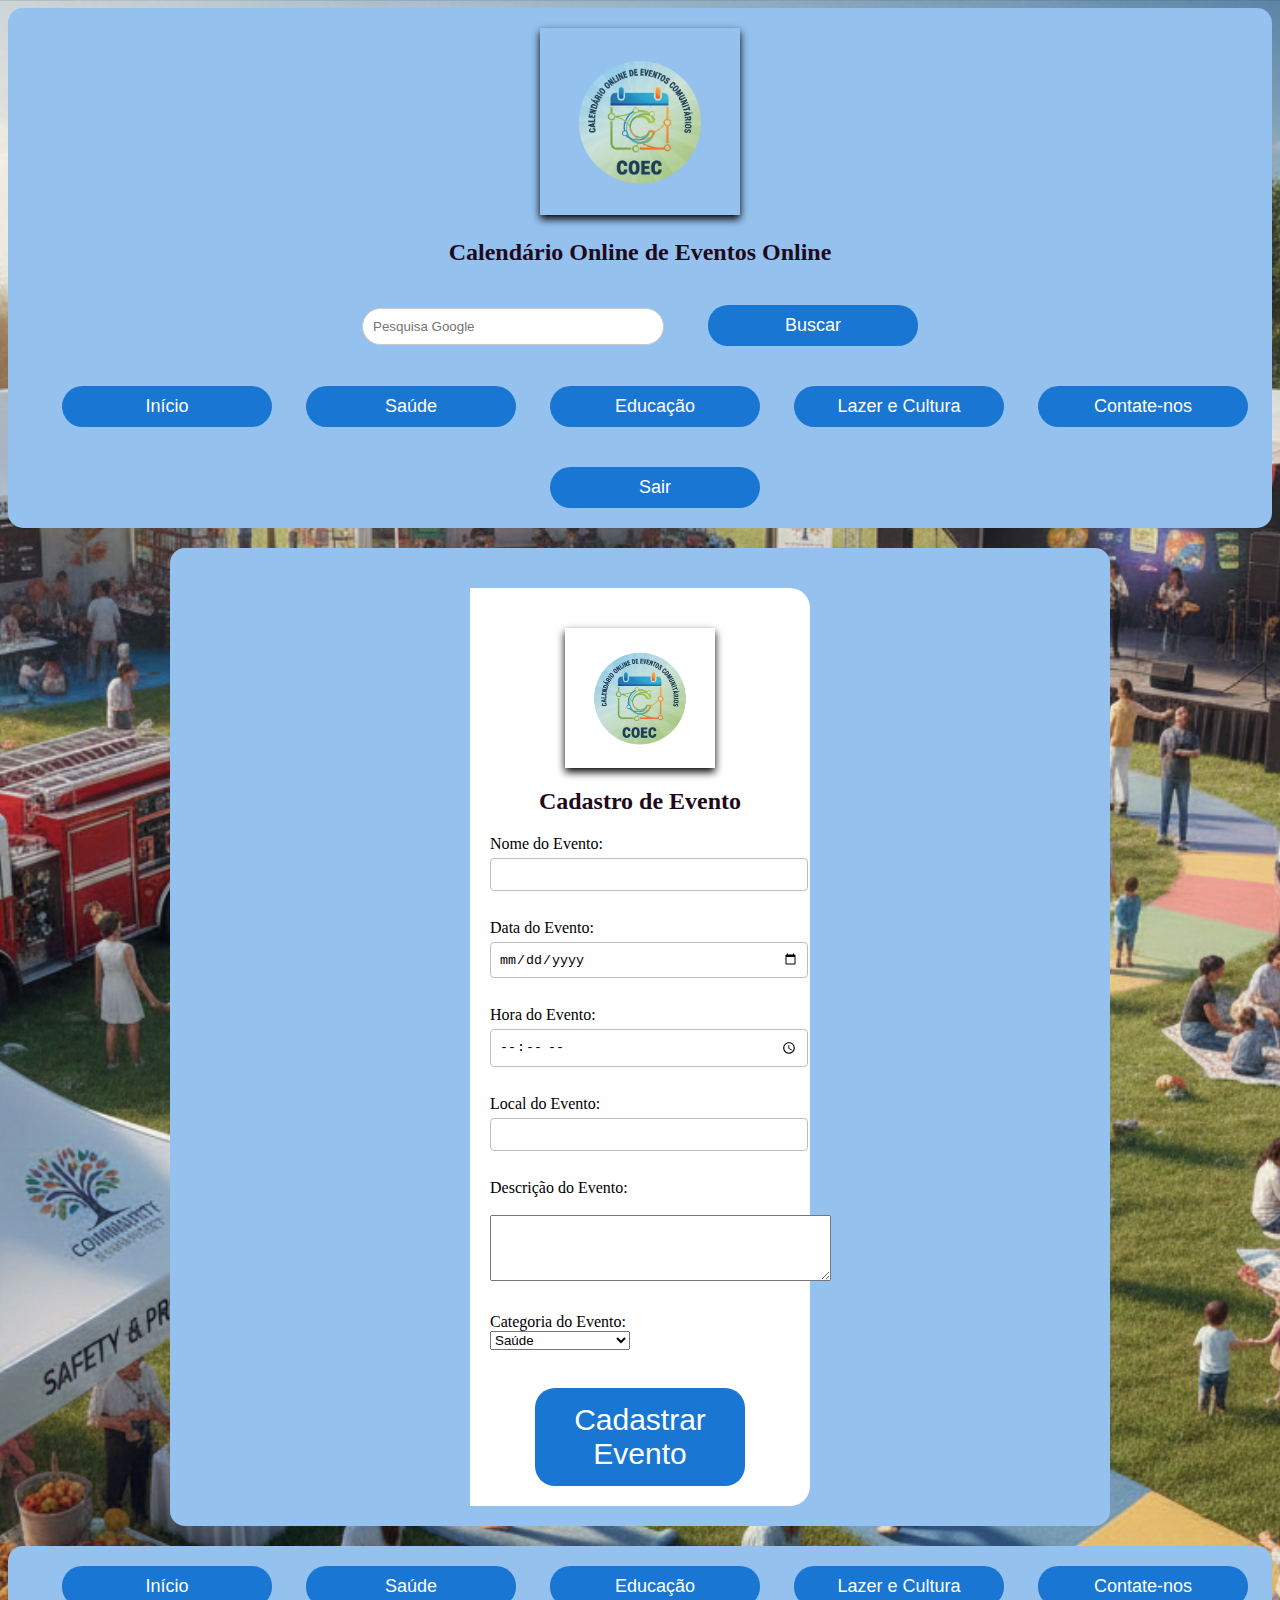
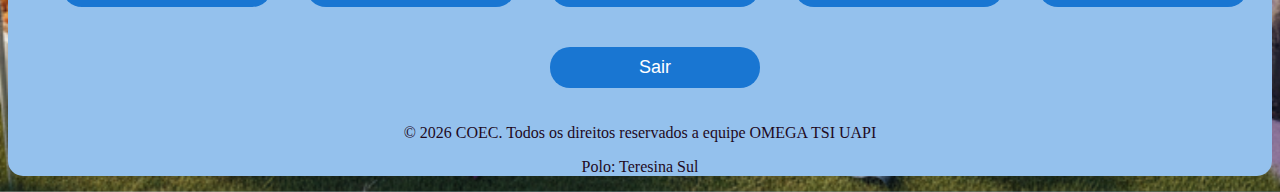
<file: cadastro_evento.html>
<!DOCTYPE html>
<html lang="pt-br">

<head>
    <meta charset="UTF-8">
    <meta name="viewport" content="width=device-width, initial-scale=1.0">
    <title>Cadastrar eventos</title>
    <link rel="shortcut icon" href="img/logo.png" type="image/x-icon">
    <link rel="stylesheet" href="header.css">
    <link rel="stylesheet" href="main.css">
    <link rel="stylesheet" href="footer.css">
    <link rel="stylesheet" href="consulta.css">
</head>

<body>
    <header>
        <img src="img/logo.png" width="200px" alt="">
        <h2>Calendário Online de Eventos Online</h2>
        <form action="https://www.google.com/search" method="get" target="_blank">
            <input type="text" name="q" placeholder="Pesquisa Google">
            <button type="submit">Buscar</button>
            <nav>
                <button onclick="window.location.replace('principal.html')">Início</button>
                <button onclick="window.location.replace('saude.html')">Saúde</button>
                <button onclick="window.location.replace('educacao.html')">Educação</button>
                <button onclick="window.location.replace('lazer.html')">Lazer e Cultura</button>
                <button onclick="window.location.replace('contato.html')">Contate-nos</button>
                <button onclick="window.location.replace('index.html')">Sair</button>
            </nav>
            <rssapp-ticker id="1lXRc24NBnjIX650"></rssapp-ticker>
            <script src="https://widget.rss.app/v1/ticker.js" type="text/javascript" async></script>
            <script type="module" src="https://widgets.tradingview-widget.com/w/en/tv-ticker-tape.js"></script>
            <rssapp-ticker id="t6WF0o3id2f9j8LM"></rssapp-ticker>
            <script src="https://widget.rss.app/v1/ticker.js" type="text/javascript" async></script>
    </header>
    <main>
        <div class="menu-login">
            <img src="img/logo.png" width="150px" alt="">
            <h2>Cadastro de Evento</h2>
            <form>
                <label for="event_name">Nome do Evento:</label>
                <input type="text" id="event_name" name="event_name" required><br><br>

                <label for="event_date">Data do Evento:</label>
                <input type="date" id="event_date" name="event_date" required><br><br>

                <label for="event_time">Hora do Evento:</label>
                <input type="time" id="event_time" name="event_time" required><br><br>

                <label for="event_location">Local do Evento:</label>
                <input type="text" id="event_location" name="event_location" required><br><br>

                <label for="event_description">Descrição do Evento:</label><br>
                <textarea id="event_description" name="event_description" rows="4" cols="40"
                    required></textarea><br><br>

                <label for="event_category">Categoria do Evento:</label>
                <select id="event_category" name="event_category" required>
                    <option value="saude">Saúde</option>
                    <option value="educacao">Educação e Cultura</option>
                    <option value="lazer">Lazer</option>
                </select><br><br>
                <button type="submit">Cadastrar Evento</button>
            </form>
        </div>
    </main>
    <footer>
        <nav>
            <button onclick="window.location.replace('principal.html')">Início</button>
            <button onclick="window.location.replace('saude.html')">Saúde</button>
            <button onclick="window.location.replace('educacao.html')">Educação</button>
            <button onclick="window.location.replace('lazer.html')">Lazer e Cultura</button>
            <button onclick="window.location.replace('contato.html')">Contate-nos</button>
            <button onclick="window.location.replace('index.html')">Sair</button>
        </nav>
        <p>© 2026 COEC. Todos os direitos reservados a equipe OMEGA TSI UAPI</p>
        <p>Polo: Teresina Sul</p>
    </footer>
</body>

</html>
</file>
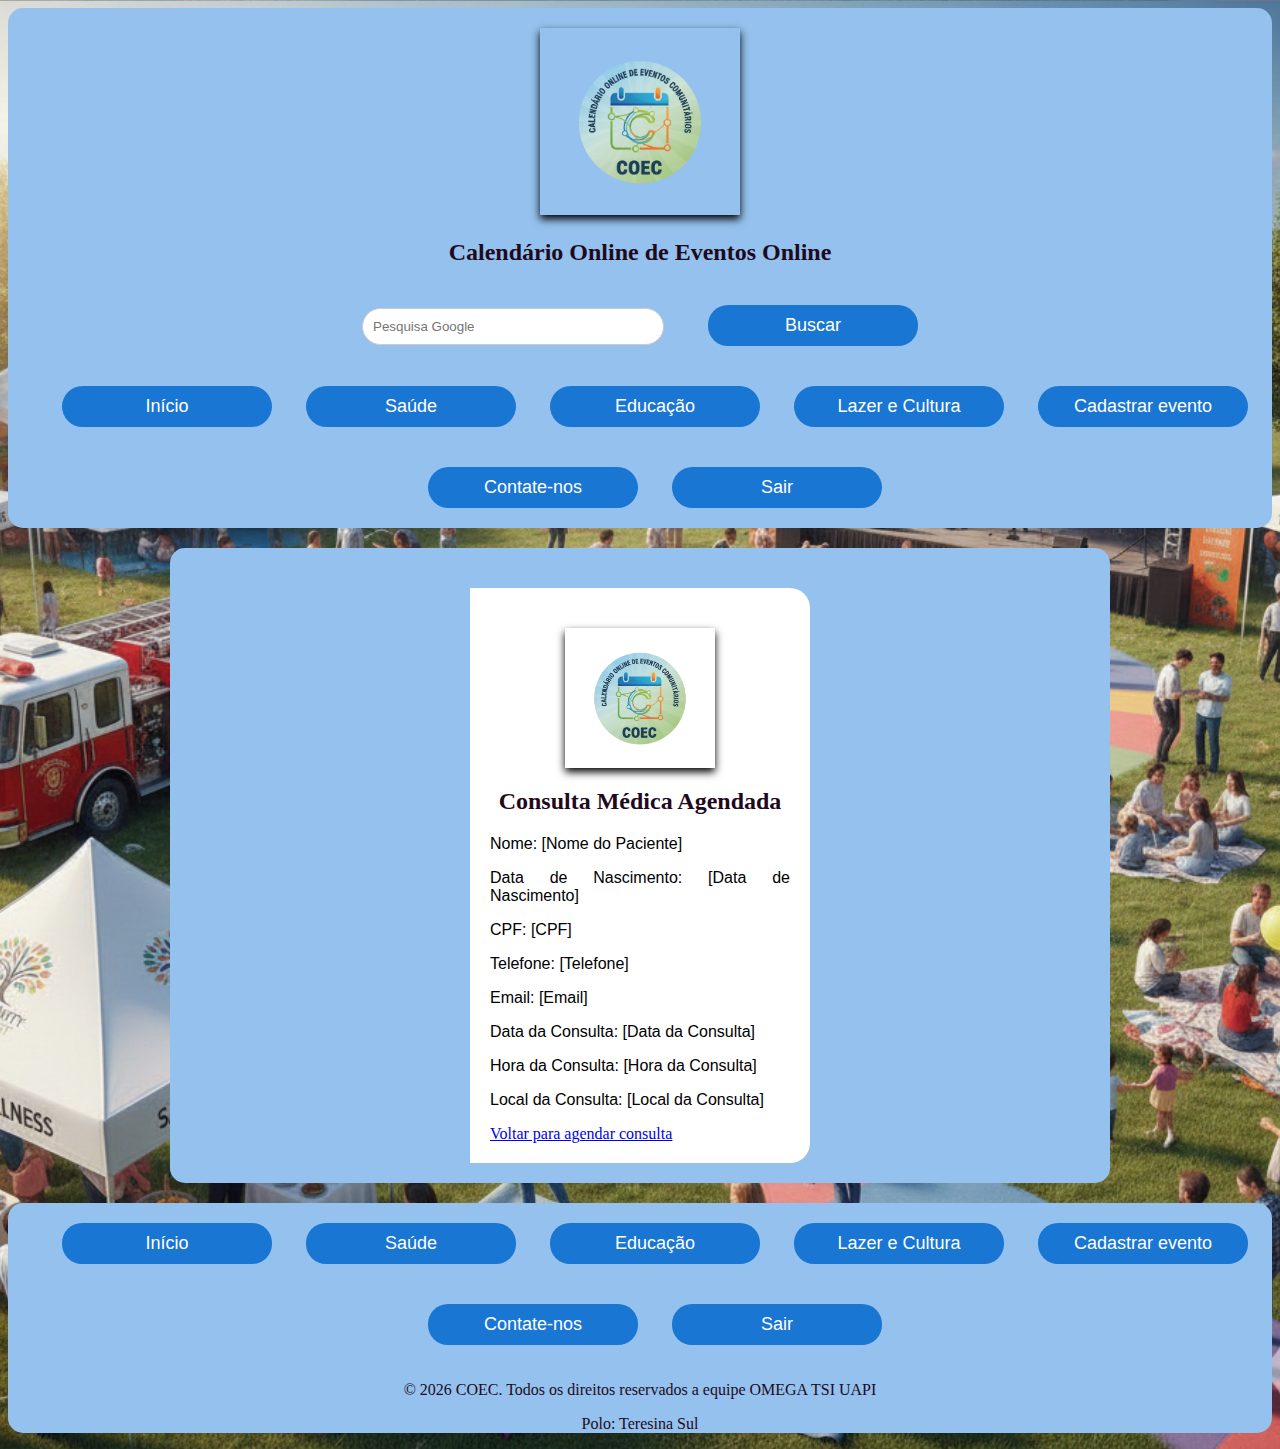
<file: conferir_consulta.html>
<!DOCTYPE html>
<html lang="pt-br">

<head>
    <meta charset="UTF-8">
    <meta name="viewport" content="width=device-width, initial-scale=1.0">
    <title>Consulta</title>
    <link rel="shortcut icon" href="img/logo.png" type="image/x-icon">
    <link rel="stylesheet" href="header.css">
    <link rel="stylesheet" href="main.css">
    <link rel="stylesheet" href="footer.css">
    <link rel="stylesheet" href="consulta.css">
</head>

<body>
    <header>
        <img src="img/logo.png" width="200px" alt="">
        <h2>Calendário Online de Eventos Online</h2>
        <form action="https://www.google.com/search" method="get" target="_blank">
            <input type="text" name="q" placeholder="Pesquisa Google">
            <button type="submit">Buscar</button>
        </form>
        <nav>
            <button onclick="window.location.replace('principal.html')">Início</button>
            <button onclick="window.location.replace('saude.html')">Saúde</button>
            <button onclick="window.location.replace('educacao.html')">Educação</button>
            <button onclick="window.location.replace('lazer.html')">Lazer e Cultura</button>
            <button onclick="window.location.replace('cadastro_evento.html')">Cadastrar evento</button>
            <button onclick="window.location.replace('contato.html')">Contate-nos</button>
            <button onclick="window.location.replace('index.html')">Sair</button>
        </nav>
        <rssapp-ticker id="1lXRc24NBnjIX650"></rssapp-ticker>
        <script src="https://widget.rss.app/v1/ticker.js" type="text/javascript" async></script>
        <script type="module" src="https://widgets.tradingview-widget.com/w/en/tv-ticker-tape.js"></script>
        <rssapp-ticker id="t6WF0o3id2f9j8LM"></rssapp-ticker>
        <script src="https://widget.rss.app/v1/ticker.js" type="text/javascript" async></script>
    </header>
    <main>
        <div class="menu-login">
            <img src="img/logo.png" width="150px" alt="">
            <form>
                <h2>Consulta Médica Agendada</h2>
                <p>Nome: [Nome do Paciente]</p>
                <p>Data de Nascimento: [Data de Nascimento]</p>
                <p>CPF: [CPF]</p>
                <p>Telefone: [Telefone]</p>
                <p>Email: [Email]</p>
                <p>Data da Consulta: [Data da Consulta]</p>
                <p>Hora da Consulta: [Hora da Consulta]</p>
                <p>Local da Consulta: [Local da Consulta]</p>
                <a href="consulta.html">Voltar para agendar consulta</a>
            </form>
        </div>
    </main>
    <footer>
        <nav>
            <button onclick="window.location.replace('principal.html')">Início</button>
            <button onclick="window.location.replace('saude.html')">Saúde</button>
            <button onclick="window.location.replace('educacao.html')">Educação</button>
            <button onclick="window.location.replace('lazer.html')">Lazer e Cultura</button>
            <button onclick="window.location.replace('cadastro_evento.html')">Cadastrar evento</button>
            <button onclick="window.location.replace('contato.html')">Contate-nos</button>
            <button onclick="window.location.replace('index.html')">Sair</button>
        </nav>
        <p>© 2026 COEC. Todos os direitos reservados a equipe OMEGA TSI UAPI</p>
        <p>Polo: Teresina Sul</p>
    </footer>
    </main>
</body>

</html>
</file>
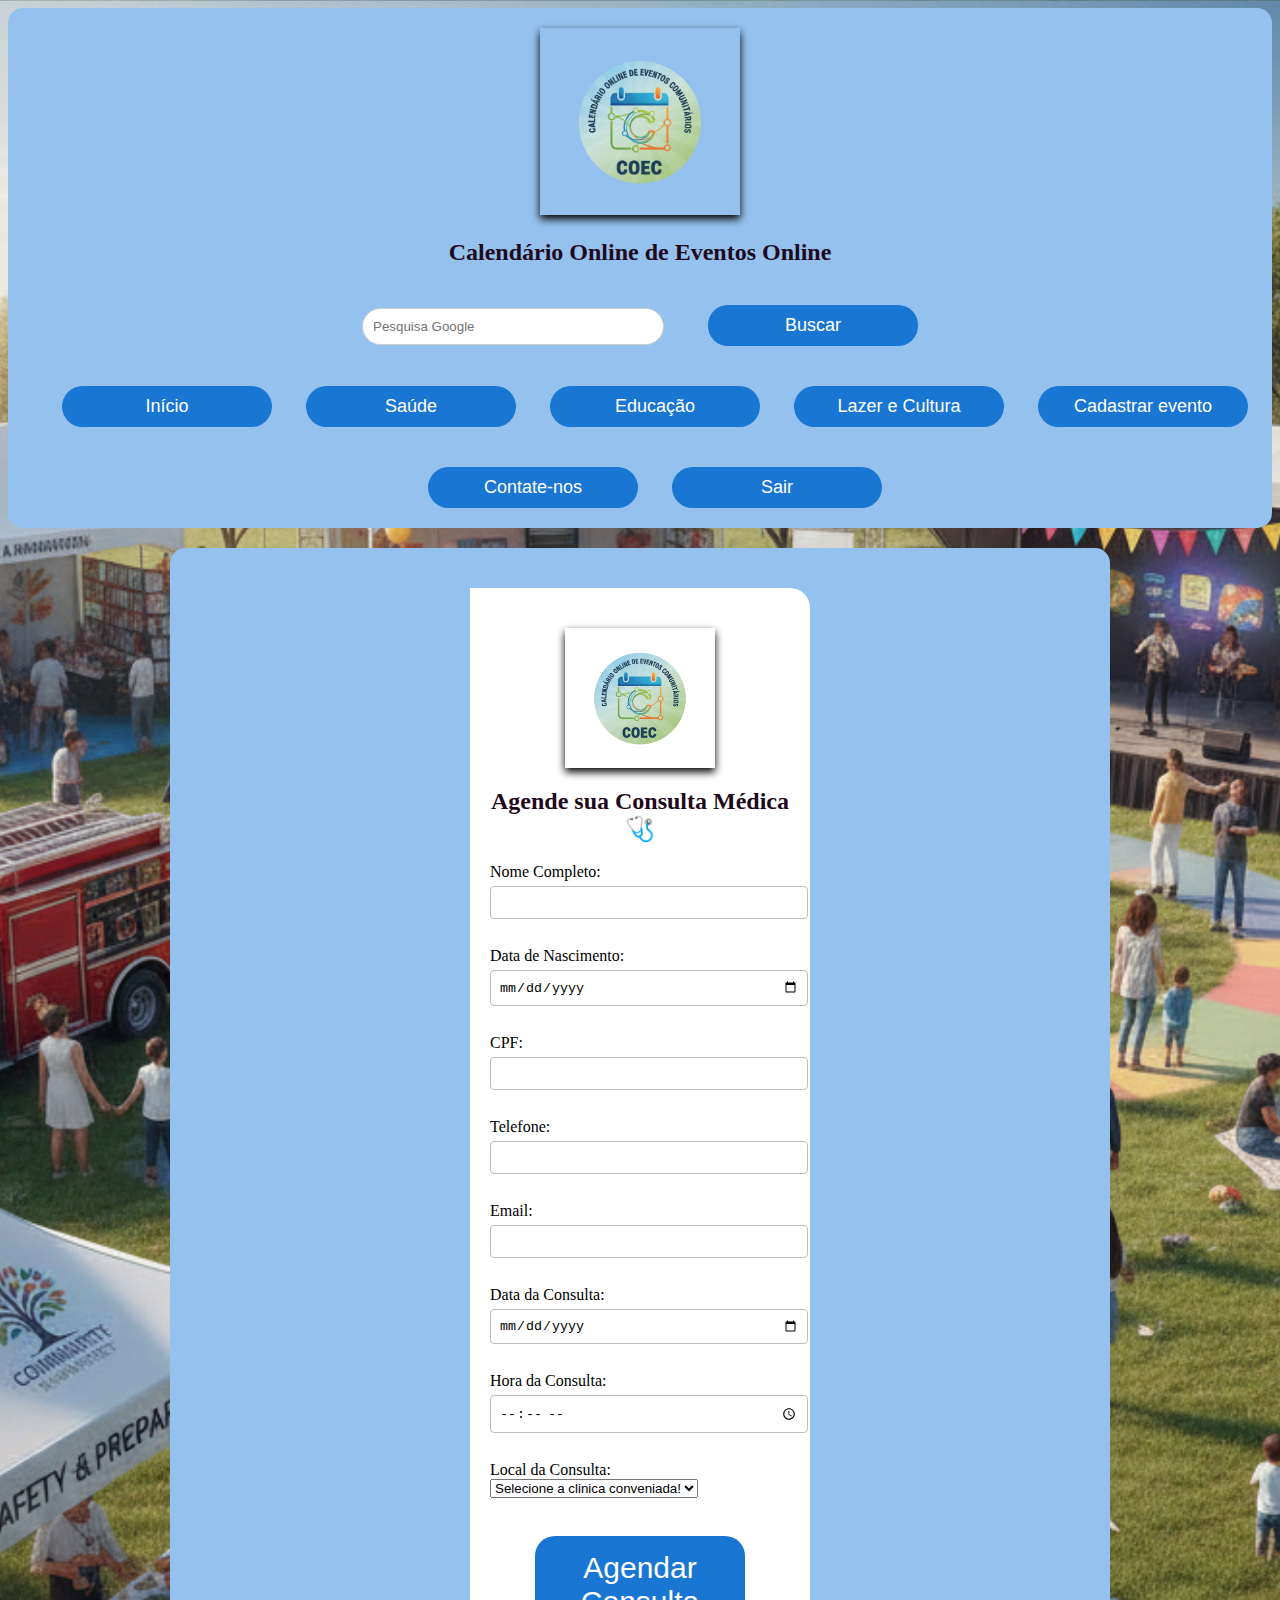
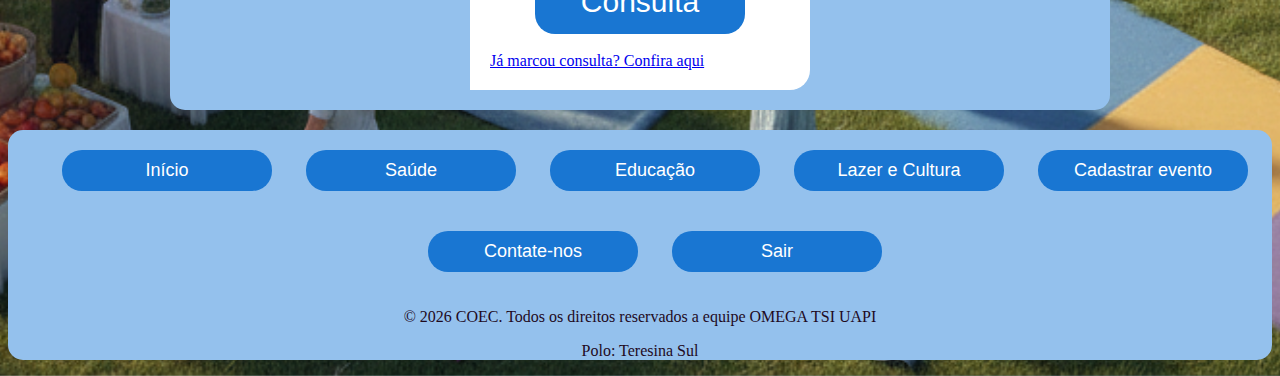
<file: consulta.html>
<!DOCTYPE html>
<html lang="pt-br">

<head>
    <meta charset="UTF-8">
    <meta name="viewport" content="width=device-width, initial-scale=1.0">
    <title>Consulta</title>
    <link rel="shortcut icon" href="img/logo.png" type="image/x-icon">
    <link rel="stylesheet" href="header.css">
    <link rel="stylesheet" href="main.css">
    <link rel="stylesheet" href="footer.css">
    <link rel="stylesheet" href="consulta.css">
</head>

<body>
    <header>
        <img src="img/logo.png" width="200px" alt="">
        <h2>Calendário Online de Eventos Online</h2>
        <form action="https://www.google.com/search" method="get" target="_blank">
            <input type="text" name="q" placeholder="Pesquisa Google">
            <button type="submit">Buscar</button>
        </form>
        <nav>
            <button onclick="window.location.replace('principal.html')">Início</button>
            <button onclick="window.location.replace('saude.html')">Saúde</button>
            <button onclick="window.location.replace('educacao.html')">Educação</button>
            <button onclick="window.location.replace('lazer.html')">Lazer e Cultura</button>
            <button onclick="window.location.replace('cadastro_evento.html')">Cadastrar evento</button>
            <button onclick="window.location.replace('contato.html')">Contate-nos</button>
            <button onclick="window.location.replace('index.html')">Sair</button>
        </nav>
        <rssapp-ticker id="1lXRc24NBnjIX650"></rssapp-ticker>
        <script src="https://widget.rss.app/v1/ticker.js" type="text/javascript" async></script>
        <script type="module" src="https://widgets.tradingview-widget.com/w/en/tv-ticker-tape.js"></script>
        <rssapp-ticker id="t6WF0o3id2f9j8LM"></rssapp-ticker>
        <script src="https://widget.rss.app/v1/ticker.js" type="text/javascript" async></script>
    </header>
    <main>

        <div class="menu-login">
            <img src="img/logo.png" width="150px" alt="">
            <h2>Agende sua Consulta Médica &#x1FA7A;</h2>
            <form>
                <label for="nome">Nome Completo:</label>
                <input type="text" id="nome" name="nome" required><br><br>

                <label for="data_nascimento">Data de Nascimento:</label>
                <input type="date" id="data_nascimento" name="data_nascimento" required><br><br>

                <label for="cpf">CPF:</label>
                <input type="text" id="cpf" name="cpf" required><br><br>

                <label for="telefone">Telefone:</label>
                <input type="tel" id="telefone" name="telefone" required><br><br>

                <label for="email">Email:</label>
                <input type="email" id="email" name="email" required><br><br>

                <label for="data_consulta">Data da Consulta:</label>
                <input type="date" id="data_consulta" name="data_consulta" required><br><br>

                <label for="hora_consulta">Hora da Consulta:</label>
                <input type="time" id="hora_consulta" name="hora_consulta" required><br><br>

                <label for="local_consulta">Local da Consulta:</label>
                <select id="local_consulta" name="local_consulta" required>
                    <option value="">Selecione a clinica conveniada!</option>
                    <option value="Hospital">Hospital</option>
                    <option value="Maternidade">Maternidade</option>
                    <option value="Posto de Saúde">Posto de Saúde</option>
                </select><br><br>
                <button type="submit">Agendar Consulta</button><br>
                <a href="conferir_consulta.html">Já marcou consulta? Confira aqui</a>
            </form>
        </div>
    </main>
</body>
<footer>
    <nav>
        <button onclick="window.location.replace('principal.html')">Início</button>
        <button onclick="window.location.replace('saude.html')">Saúde</button>
        <button onclick="window.location.replace('educacao.html')">Educação</button>
        <button onclick="window.location.replace('lazer.html')">Lazer e Cultura</button>
        <button onclick="window.location.replace('cadastro_evento.html')">Cadastrar evento</button>
        <button onclick="window.location.replace('contato.html')">Contate-nos</button>
        <button onclick="window.location.replace('index.html')">Sair</button>
    </nav>
    <p>© 2026 COEC. Todos os direitos reservados a equipe OMEGA TSI UAPI</p>
    <p>Polo: Teresina Sul</p>
</footer>
</body>

</html>
</file>
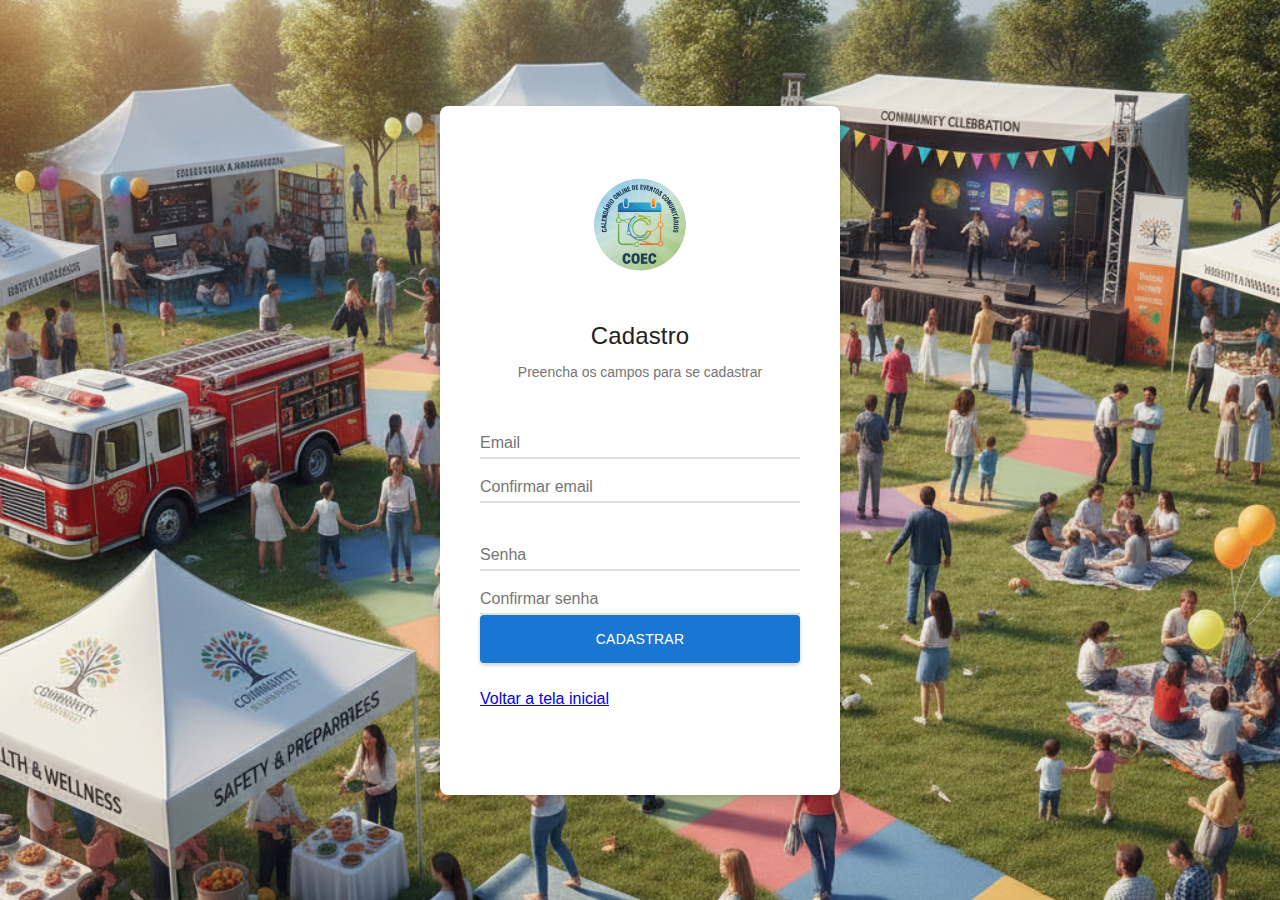
<file: Criar_conta.html>
<!DOCTYPE html>
<html lang="en">
<head>
    <meta charset="UTF-8">
    <meta name="viewport" content="width=device-width, initial-scale=1.0">
    <title>Criar conta COEC</title>
    <link rel="shortcut icon" href="img/logo.png" type="image/x-icon">
    <link rel="stylesheet" href="style.css">
</head>
<body>
    <div class="login-container">
        <div class="login-card">
            <div class="login-header">
                <div class="material-logo">
                    <img src="img/logo.png" width="150px" alt="">
                </div>
                <h2>Cadastro</h2>
                <p>Preencha os campos para se cadastrar</p>
            </div>
            <form class="login-form" id="loginForm" novalidate>
                <div class="form-group">
                    <div class="input-wrapper">
                        <input type="email" id="email" name="email" required autocomplete="email">
                        <label for="email">Email</label>
                        <div class="input-line"></div>
                        <div class="ripple-container"></div>
                        <div class="form-group">
                    <div class="input-wrapper">
                        <input type="email" id="email" name="email" required autocomplete="email">
                        <label for="email">Confirmar email</label>
                        <div class="input-line"></div>
                        <div class="ripple-container"></div>
                    </div>
                    <span class="error-message" id="emailError"></span>
                </div>
                <div class="form-group">
                    <div class="input-wrapper password-wrapper">
                        <input type="password" id="password" name="password" required autocomplete="current-password">
                        <label for="password">Senha</label>
                        <div class="input-line"></div>
                        </button>
                         <div class="input-wrapper password-wrapper">
                        <input type="password" id="password" name="password" required autocomplete="current-password">
                        <label for="password">Confirmar senha</label>
                        <div class="input-line"></div>
                <button type="submit" class="login-btn material-btn">
                    <div class="btn-ripple"></div>
                    <span class="btn-text">Cadastrar</span>
                    <div class="btn-loader">
                        <svg class="loader-circle" viewBox="0 0 50 50">
                            <circle class="loader-path" cx="25" cy="25" r="12" fill="none" stroke="currentColor" stroke-width="3"/>
                        </svg>
                    </div></button>
                </div><a href="index.html">Voltar a tela inicial</a>
</file>
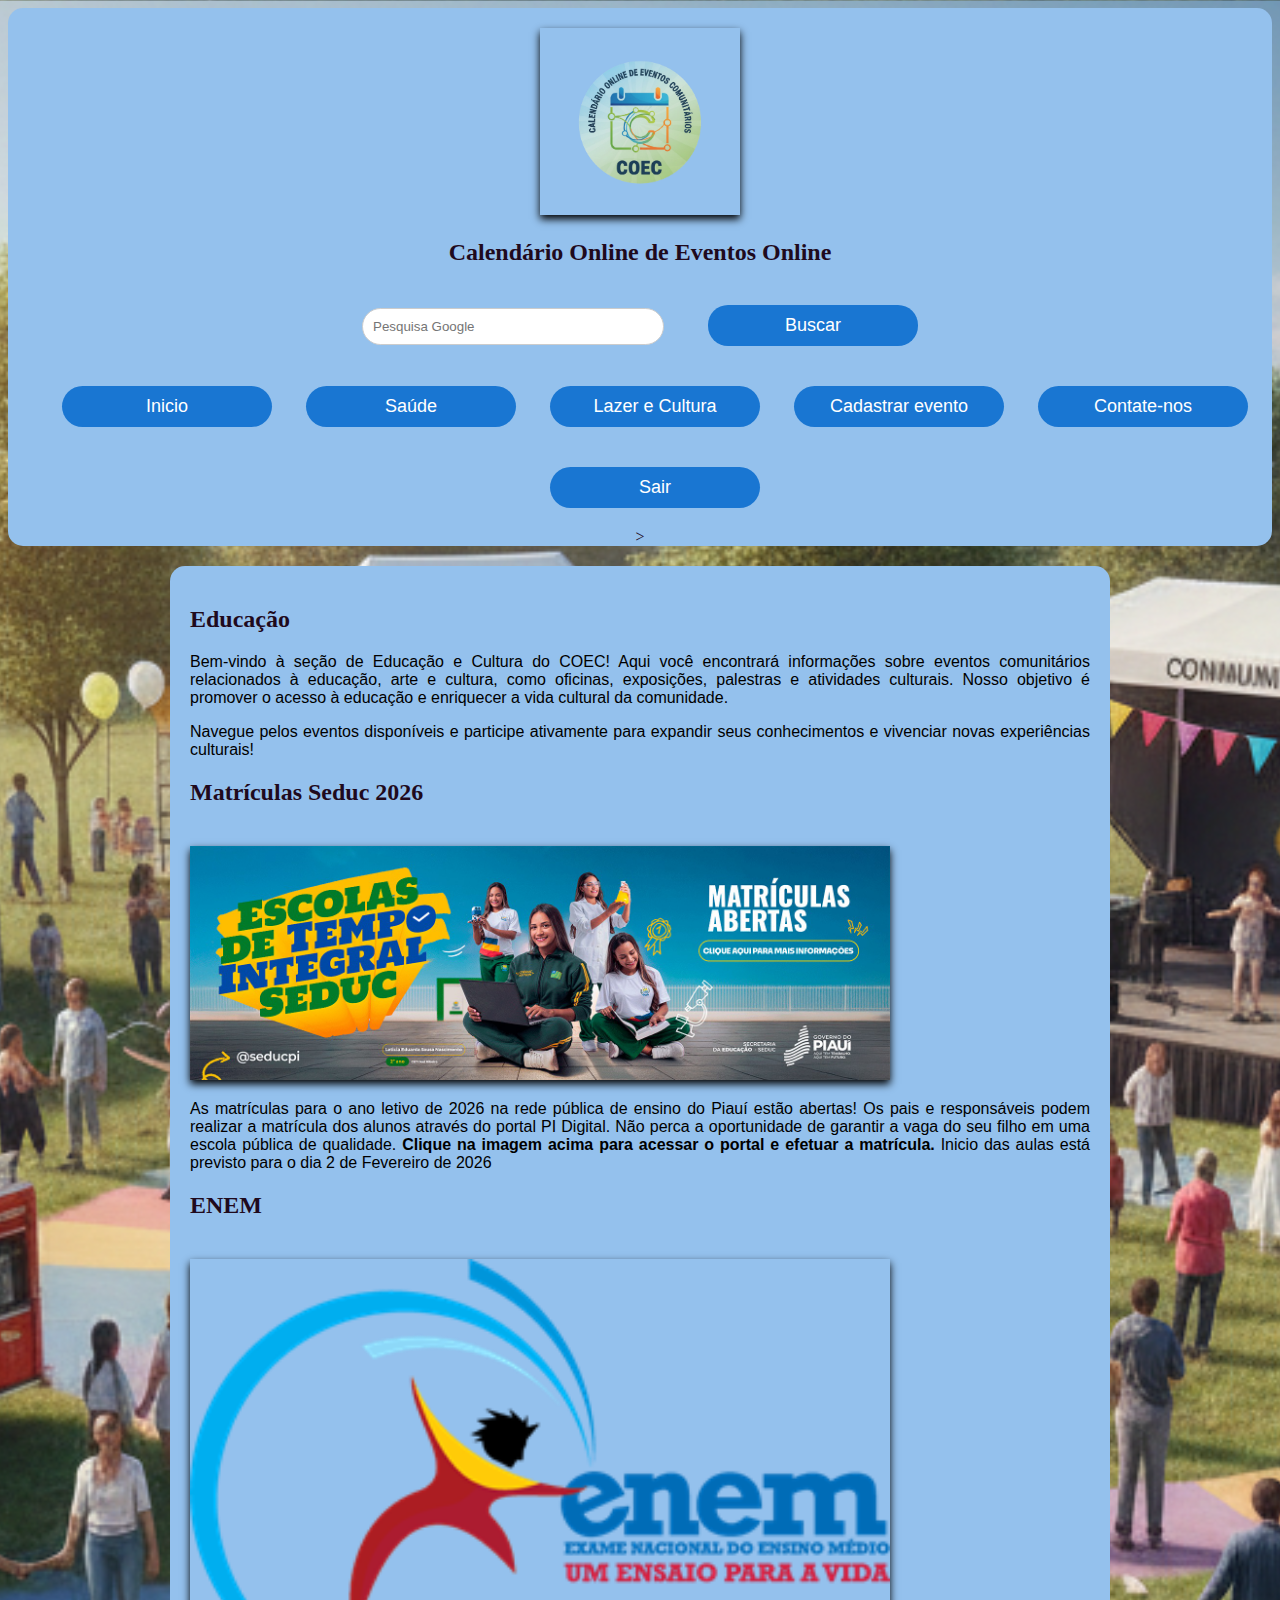
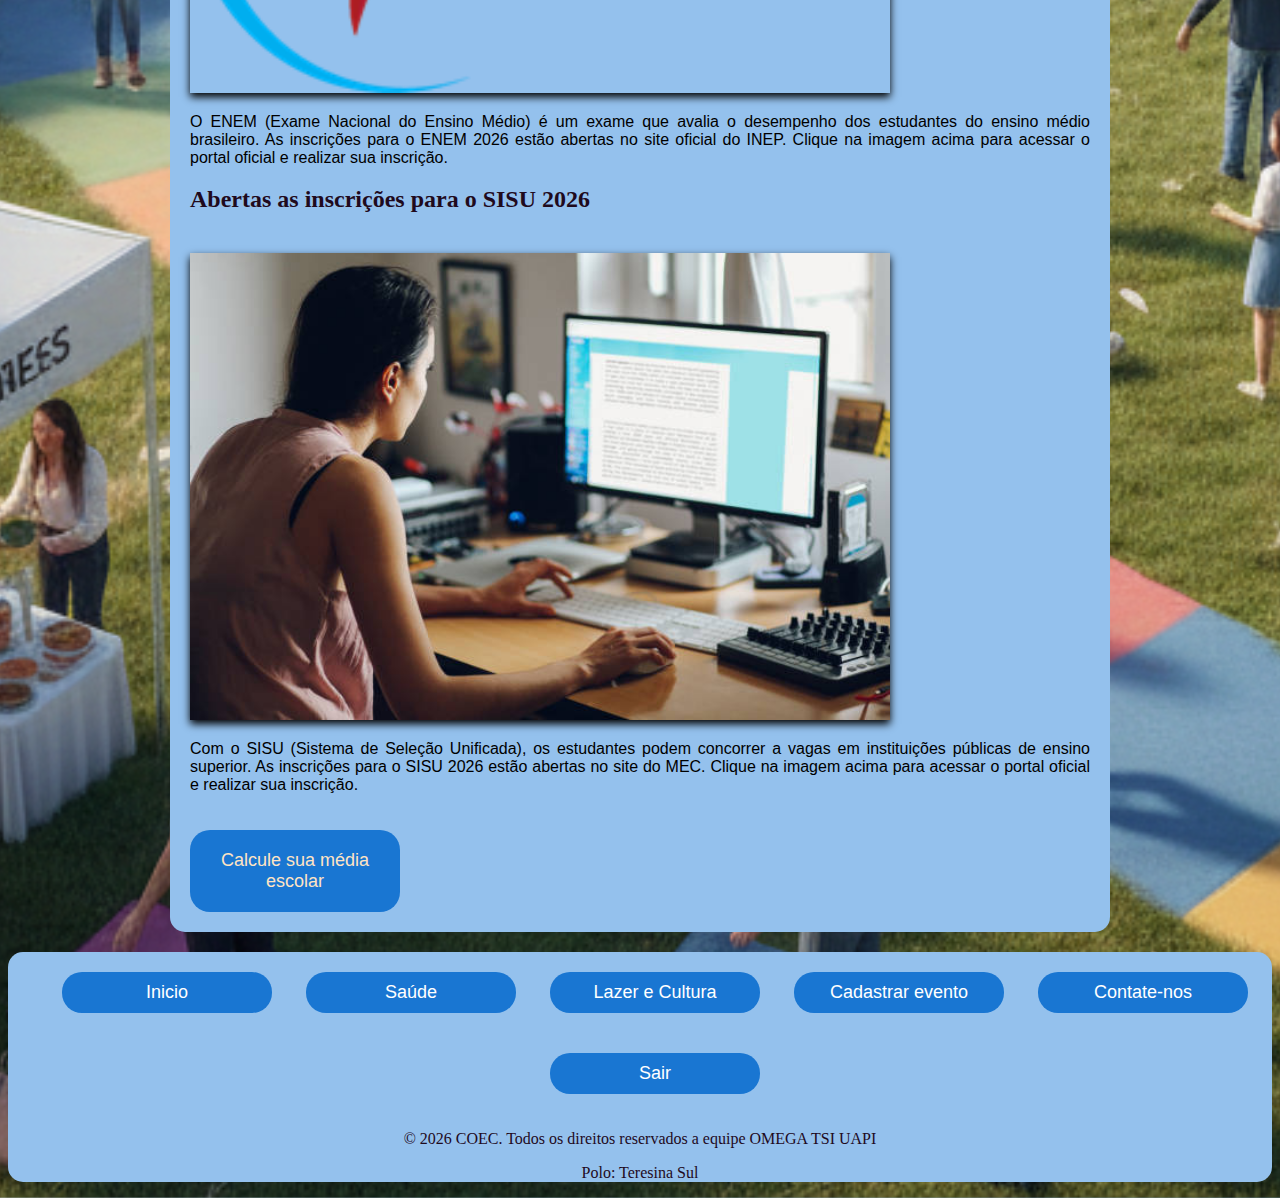
<file: educacao.html>
<!DOCTYPE html>
<html lang="pt-br">

<head>
    <meta charset="UTF-8">
    <meta name="viewport" content="width=device-width, initial-scale=1.0">
    <title>Educação</title>
    <link rel="shortcut icon" href="img/logo.png" type="image/x-icon">
    <link rel="stylesheet" href="header.css">
    <link rel="stylesheet" href="main.css">
    <link rel="stylesheet" href="footer.css">
</head>

<body>
    <header>
        <img src="img/logo.png" width="200px" alt="">
        <h2>Calendário Online de Eventos Online</h2>
        <form action="https://www.google.com/search" method="get" target="_blank">
            <input type="text" name="q" placeholder="Pesquisa Google">
            <button type="submit">Buscar</button>
        </form>
        <nav>
            <button onclick="window.location.replace('principal.html')">Inicio</button>
            <button onclick="window.location.replace('saude.html')">Saúde</button>
            <button onclick="window.location.replace('lazer.html')">Lazer e Cultura</button>
            <button onclick="window.location.replace('cadastro_evento')">Cadastrar evento</button>
            <button onclick="window.location.replace('contato.html')">Contate-nos</button>
            <button onclick="window.location.replace('index.html')">Sair</button>
        </nav>
        <rssapp-ticker id="1lXRc24NBnjIX650"></rssapp-ticker>
        <script src="https://widget.rss.app/v1/ticker.js" type="text/javascript" async></script>
        <script type="module" src="https://widgets.tradingview-widget.com/w/en/tv-ticker-tape.js"></script>
        <rssapp-ticker id="t6WF0o3id2f9j8LM"></rssapp-ticker>
        <script src="https://widget.rss.app/v1/ticker.js" type="text/javascript" async></script>>
    </header>

    <body>
        <main>
            <h2>Educação</h2>
            <p>Bem-vindo à seção de Educação e Cultura do COEC! Aqui você encontrará informações sobre eventos
                comunitários relacionados à educação, arte e cultura, como oficinas, exposições, palestras e atividades
                culturais. Nosso objetivo é promover o acesso à educação e enriquecer a vida cultural da comunidade.</p>
            <p>Navegue pelos eventos disponíveis e participe ativamente para expandir seus conhecimentos e vivenciar
                novas experiências culturais!</p>
            <h2>Matrículas Seduc 2026</h2>
            <a href="https://pidigital.pi.gov.br/app/catalog/educacao-e-escola/realizar-matricula-de-aluno-2026"
                target="_blank"><img src="educação.img/matriculas.jpeg" width="700px" height="200px"></a>
            <p>As matrículas para o ano letivo de 2026 na rede pública de ensino do Piauí estão abertas! Os pais e
                responsáveis podem realizar a matrícula dos alunos através do portal PI Digital. Não perca a
                oportunidade de garantir a vaga do seu filho em uma escola pública de qualidade.<b> Clique na imagem
                    acima para acessar o portal e efetuar a matrícula.</b> Inicio das aulas está previsto para o dia 2
                de Fevereiro de 2026</p>
            <h2>ENEM</h2>
            <a href="https://enem.inep.gov.br/participante/#!/" target="_blank"><img src="educação.img/Enem_logo.png"
                    width="700px" height="200px"></a>
            <p>O ENEM (Exame Nacional do Ensino Médio) é um exame que avalia o desempenho dos estudantes do ensino médio
                brasileiro. As inscrições para o ENEM 2026 estão abertas no site oficial do INEP. Clique na imagem acima
                para acessar o portal oficial e realizar sua inscrição.</p>
            <h2>Abertas as inscrições para o SISU 2026</h2>
            <a href="https://sisu.mec.gov.br/" target="_blank"><img src="educação.img/sisu.jpg" width="700px"
                    height="200px"></a>
            <p>Com o SISU (Sistema de Seleção Unificada), os estudantes podem concorrer a vagas em instituições públicas
                de ensino superior. As inscrições para o SISU 2026 estão abertas no site do MEC. Clique na imagem acima
                para acessar o portal oficial e realizar sua inscrição.</p>
            <button onclick="calcularMedia()">Calcule sua média escolar</button>
            <script>
                function calcularMedia() {
                    const nota1 = parseFloat(prompt("DIgite sua primeira nota:"))
                    const nota2 = parseFloat(prompt("Digite sua segunda nota:"))
                    const media = (nota1 + nota2) / 2
                    alert("Sua média é: " + media.toFixed(1))
                    if (media <= 5.9) {
                        alert("Você precisa estudar mais!")
                    } else if (media >= 6 && media <= 7.9) {
                        alert("Você está indo bem, mas pode melhorar.")
                    } else if (media >= 8 && media <= 10) {
                        alert("Parabéns! Você está indo muito bem!")
                    }
                }
            </script>

        </main>
        <footer>
            <nav>
                <button onclick="window.location.replace('principal.html')">Inicio</button>
                <button onclick="window.location.replace('saude.html')">Saúde</button>
                <button onclick="window.location.replace('lazer.html')">Lazer e Cultura</button>
                <button onclick="window.location.replace('cadastro_evento')">Cadastrar evento</button>
                <button onclick="window.location.replace('contato.html')">Contate-nos</button>
                <button onclick="window.location.replace('index.html')">Sair</button>
            </nav>
            <p>© 2026 COEC. Todos os direitos reservados a equipe OMEGA TSI UAPI</p>
            <p>Polo: Teresina Sul</p>
        </footer>
    </body>

</html>
</file>
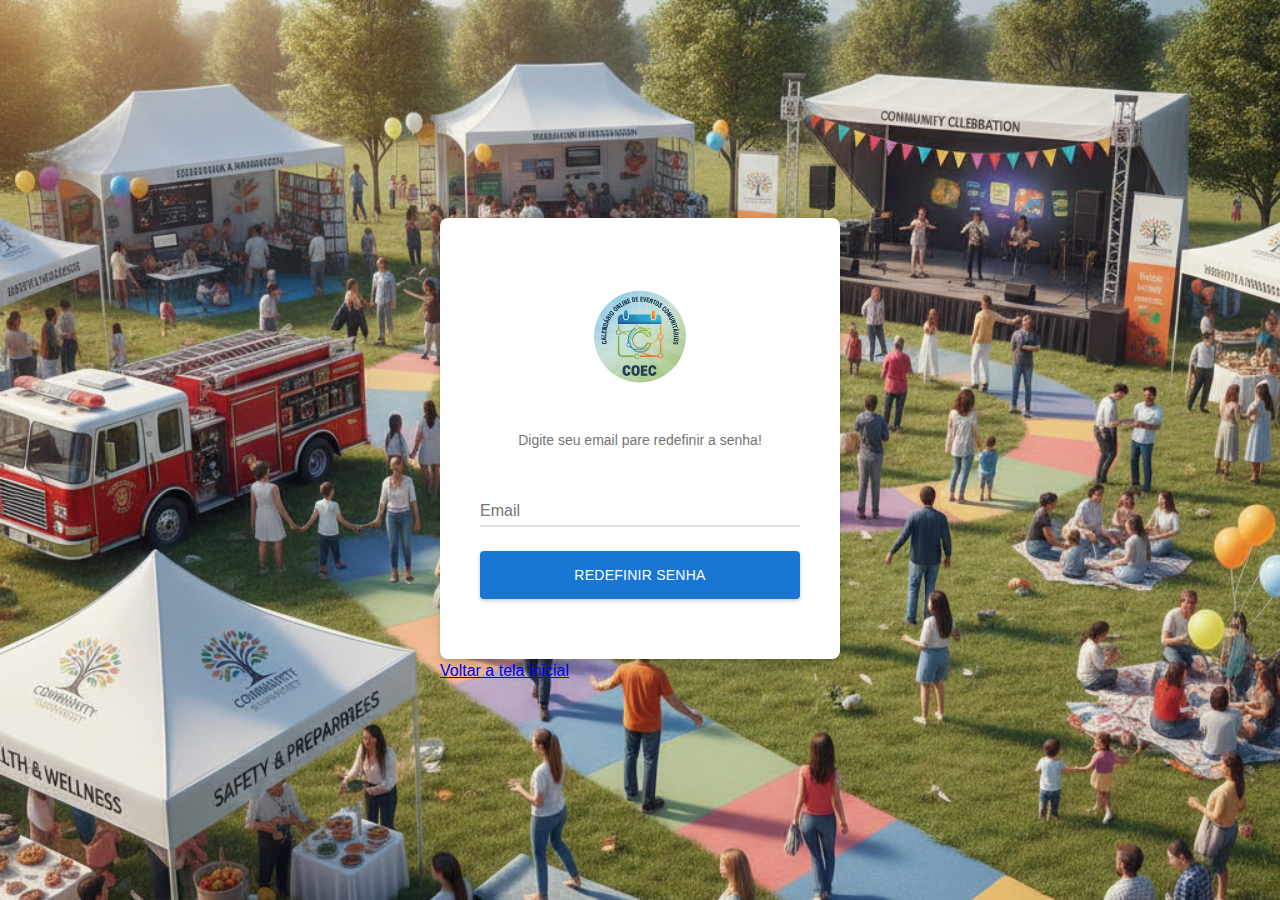
<file: esqueceu_senha.html>
<!DOCTYPE html>
<html lang="en">

<head>
    <meta charset="UTF-8">
    <meta name="viewport" content="width=device-width, initial-scale=1.0">
    <title>Esqueceu a senha COEC</title>
    <link rel="shortcut icon" href="img/logo.png" type="image/x-icon">
    <link rel="stylesheet" href="style.css">
</head>

<body>
    <div class="login-container">
        <div class="login-card">
            <div class="login-header">
                <div class="material-logo">
                    <img src="img/logo.png" width="150px" alt="">
                </div>
                <p>Digite seu email pare redefinir a senha!</p>
            </div>
            <form class="login-form" id="loginForm" novalidate>
                <div class="form-group">
                    <div class="input-wrapper">
                        <input type="email" id="email" name="email" required autocomplete="email">
                        <label for="email">Email</label>
                        <div class="input-line"></div>
                        <div class="ripple-container"></div>
                    </div>
                    <span class="error-message" id="emailError"></span>
                </div>
                <button type="submit" class="login-btn material-btn">
                    <div class="btn-ripple"></div>
                    <span class="btn-text">Redefinir Senha</span>
                    <div class="btn-loader">
                        <svg class="loader-circle" viewBox="0 0 50 50">
                            <circle class="loader-path" cx="25" cy="25" r="12" fill="none" stroke="currentColor"
                                stroke-width="3" />
                        </svg>
                    </div>
        </div><a href="index.html">Voltar a tela inicial</a>
    </div>
    </button>
    </form>
</body>
</file>
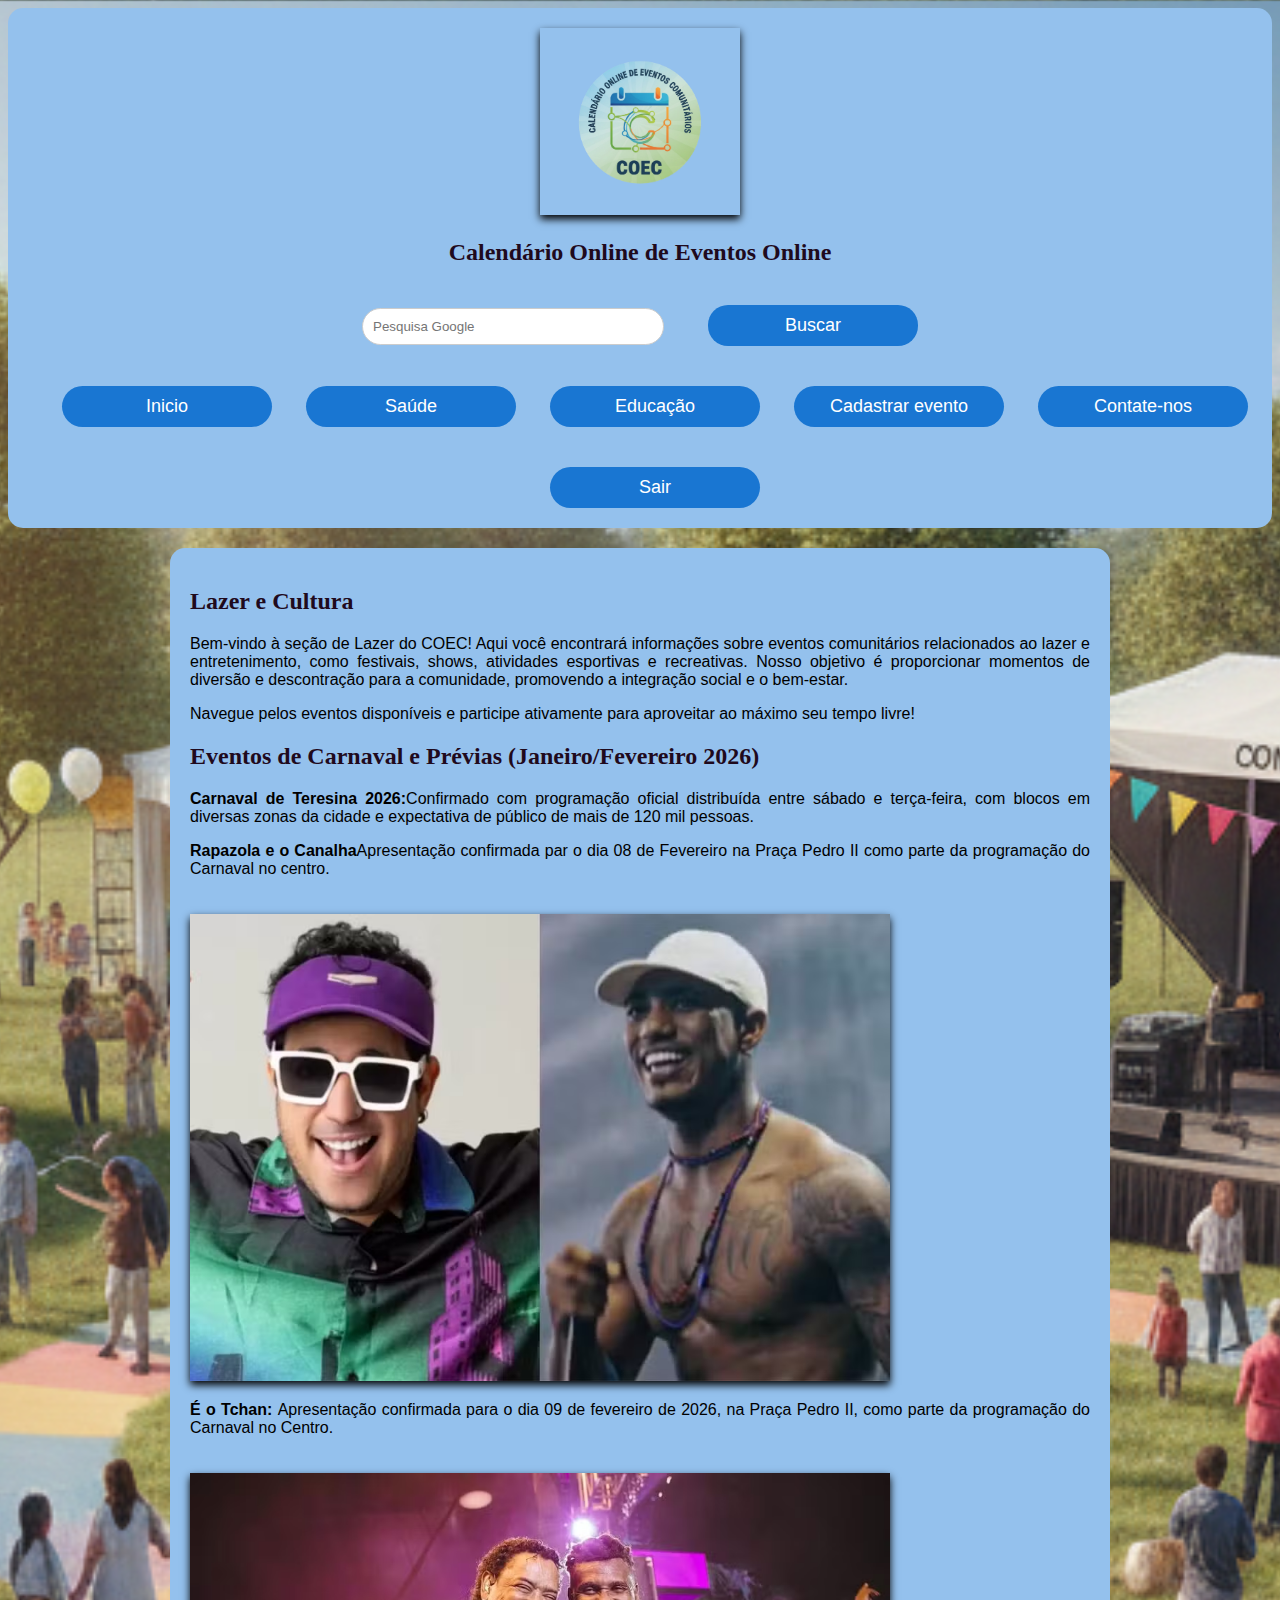
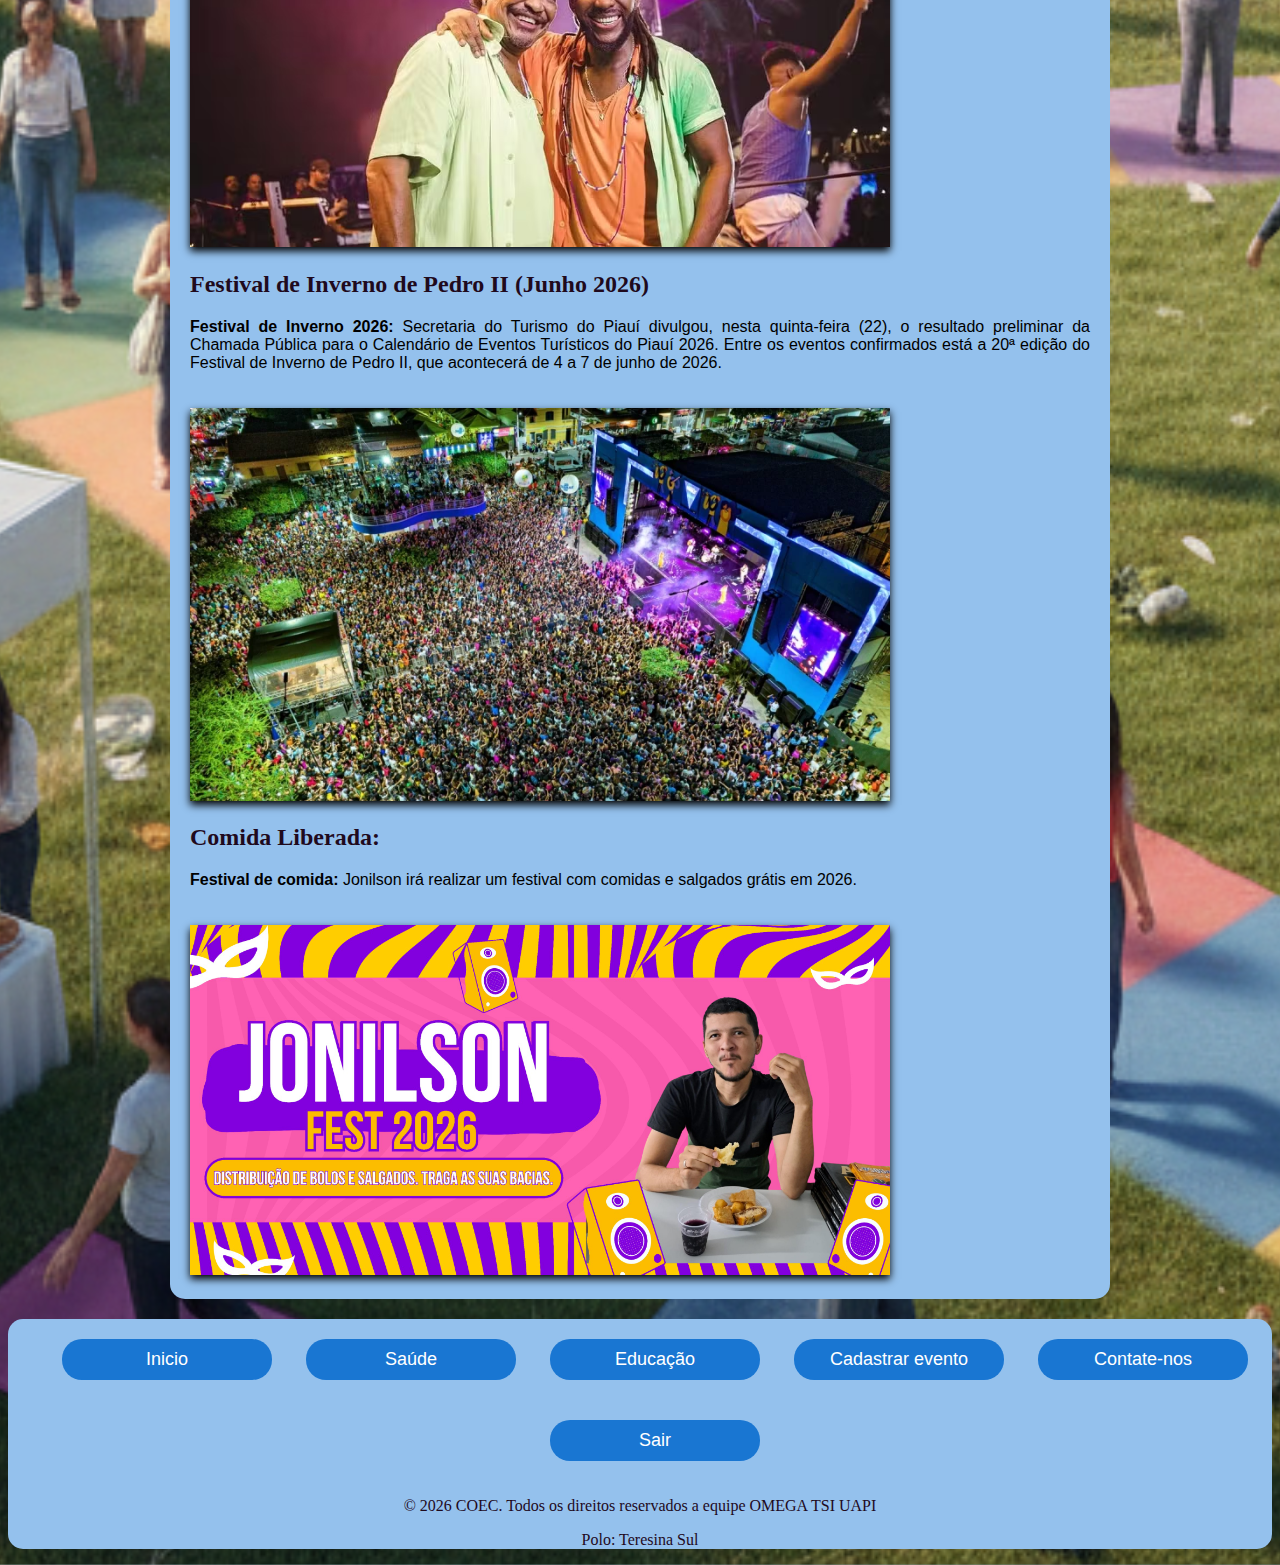
<file: lazer.html>
<!DOCTYPE html>
<html lang="pt-br">

<head>
    <meta charset="UTF-8">
    <meta name="viewport" content="width=device-width, initial-scale=1.0">
    <title>Lazer e Cultura</title>
    <link rel="shortcut icon" href="img/logo.png" type="image/x-icon">
    <link rel="stylesheet" href="header.css">
    <link rel="stylesheet" href="main.css">
    <link rel="stylesheet" href="footer.css">
</head>

<body>
    <header>
        <img src="img/logo.png" width="200px" alt="">
        <h2>Calendário Online de Eventos Online</h2>
        <form action="https://www.google.com/search" method="get" target="_blank">
            <input type="text" name="q" placeholder="Pesquisa Google">
            <button type="submit">Buscar</button>
        </form>
        <nav>
            <button onclick="window.location.replace('principal.html')">Inicio</button>
            <button onclick="window.location.replace('saude.html')">Saúde</button>
            <button onclick="window.location.replace('educacao.html')">Educação</button>
            <button onclick="window.location.replace('cadastro_evento.html')">Cadastrar evento</button>
            <button onclick="window.location.replace('contato.html')">Contate-nos</button>
            <button onclick="window.location.replace('index.html')">Sair</button>
        </nav>
        <rssapp-ticker id="1lXRc24NBnjIX650"></rssapp-ticker>
        <script src="https://widget.rss.app/v1/ticker.js" type="text/javascript" async></script>
        <script type="module" src="https://widgets.tradingview-widget.com/w/en/tv-ticker-tape.js"></script>
        <rssapp-ticker id="t6WF0o3id2f9j8LM"></rssapp-ticker>
        <script src="https://widget.rss.app/v1/ticker.js" type="text/javascript" async></script>
    </header>
    <main>
        <h2>Lazer e Cultura</h2>
        <p>Bem-vindo à seção de Lazer do COEC! Aqui você encontrará informações sobre eventos comunitários relacionados
            ao lazer e entretenimento, como festivais, shows, atividades esportivas e recreativas. Nosso objetivo é
            proporcionar momentos de diversão e descontração para a comunidade, promovendo a integração social e o
            bem-estar.</p>
        <p>Navegue pelos eventos disponíveis e participe ativamente para aproveitar ao máximo seu tempo livre!</p>
        <h2>Eventos de Carnaval e Prévias (Janeiro/Fevereiro 2026)</h2>
        <p><b>Carnaval de Teresina 2026:</b>Confirmado com programação oficial distribuída entre sábado e terça-feira,
            com blocos em diversas zonas da cidade e expectativa de público de mais de 120 mil pessoas.</p>
        <p><b>Rapazola e o Canalha</b>Apresentação confirmada par o dia 08 de Fevereiro na Praça Pedro II como parte da
            programação do Carnaval no centro.</p>
        <img src="cultura.img/Rapazola.avif" width="700px" height="200px" alt="">
        <p><b>É o Tchan: </b> Apresentação confirmada para o dia 09 de fevereiro de 2026, na Praça Pedro II, como parte
            da programação do Carnaval no Centro.</p>
        <img src="cultura.img/e-o-tchan-1024x547.avif" width="700px" height="200px" alt="">
        <h2>Festival de Inverno de Pedro II (Junho 2026)</h2>
        <p><b>Festival de Inverno 2026: </b>Secretaria do Turismo do Piauí divulgou, nesta quinta-feira (22), o
            resultado preliminar da Chamada Pública para o Calendário de Eventos Turísticos do Piauí 2026. Entre os
            eventos confirmados está a 20ª edição do Festival de Inverno de Pedro II, que acontecerá de 4 a 7 de junho
            de 2026.</p>
        <img src="cultura.img/festival de pedro 2.webp" width="700px" height="200px" alt="">
        <h2>Comida Liberada:</h2>
        <p><b>Festival de comida: </b>Jonilson irá realizar um festival com comidas e salgados grátis em 2026.</p>
        <img src="img/jonilson.jpeg" width="700px" height="200px" ;>
    </main>
    <footer>
        <nav>
            <button onclick="window.location.replace('principal.html')">Inicio</button>
            <button onclick="window.location.replace('saude.html')">Saúde</button>
            <button onclick="window.location.replace('educacao.html')">Educação</button>
            <button onclick="window.location.replace('cadastro_evento.html')">Cadastrar evento</button>
            <button onclick="window.location.replace('contato.html')">Contate-nos</button>
            <button onclick="window.location.replace('index.html')">Sair</button>
        </nav>
        <p>© 2026 COEC. Todos os direitos reservados a equipe OMEGA TSI UAPI</p>
        <p>Polo: Teresina Sul</p>
    </footer>
</body>

</html>
</file>
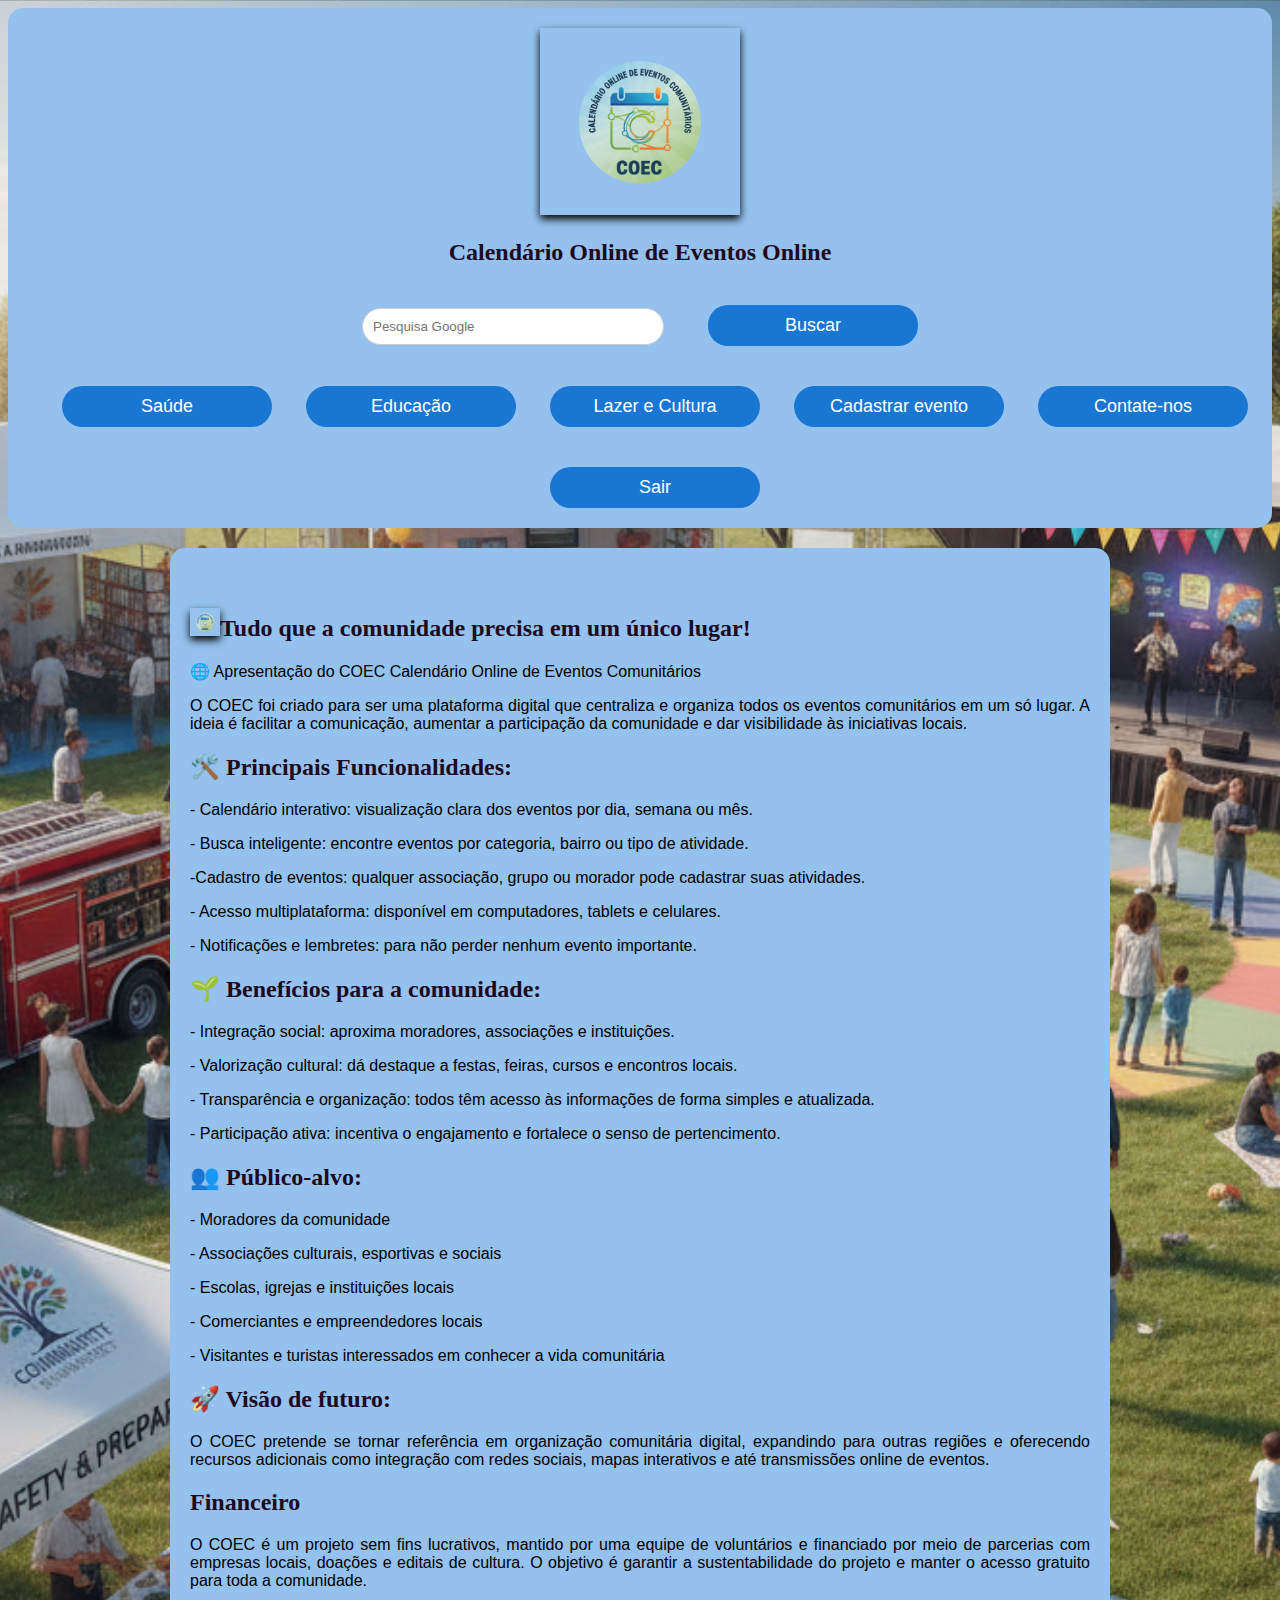
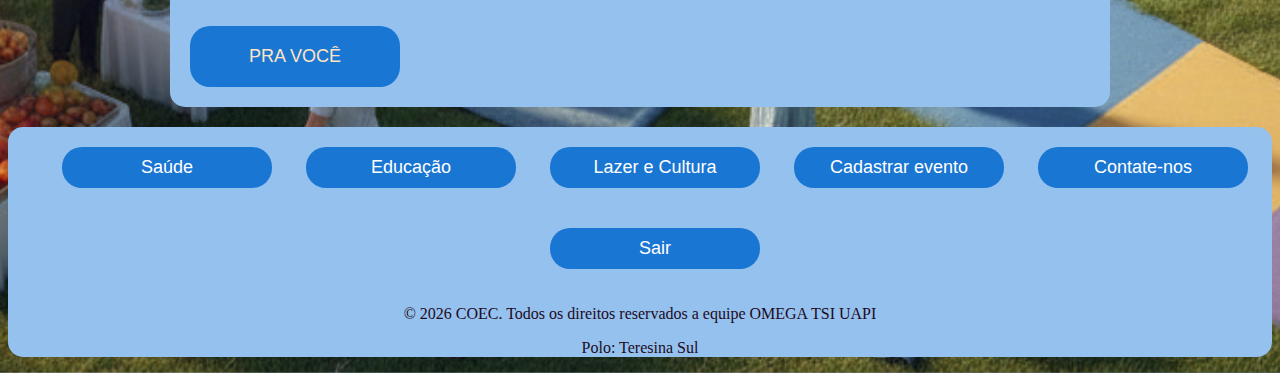
<file: principal.html>
<!DOCTYPE html>
<html lang="en">

<head>
    <meta charset="UTF-8">
    <meta name="viewport" content="width=device-width, initial-scale=1.0">
    <title>Principal</title>
    <link rel="shortcut icon" href="img/logo.png" type="image/x-icon">
    <link rel="stylesheet" href="header.css">
    <link rel="stylesheet" href="main.css">
    <link rel="stylesheet" href="footer.css">
</head>

<body>
    <header>
        <img src="img/logo.png" width="200px" alt="">
        <h2>Calendário Online de Eventos Online</h2>
        <form action="https://www.google.com/search" method="get" target="_blank">
            <input type="text" name="q" placeholder="Pesquisa Google">
            <button type="submit">Buscar</button>
        </form>
        <nav>
            <button onclick="window.location.replace('saude.html');">Saúde</button>
            <button onclick="window.location.replace('educacao.html')">Educação</button>
            <button onclick="window.location.replace('lazer.html')">Lazer e Cultura</button>
            <button onclick="window.location.replace('cadastro_evento.html')">Cadastrar evento</button>
            <button onclick="window.location.replace('contato.html')">Contate-nos</button>
            <button onclick="window.location.replace('index.html')">Sair</button>
        </nav>
        <rssapp-ticker id="1lXRc24NBnjIX650"></rssapp-ticker>
        <script src="https://widget.rss.app/v1/ticker.js" type="text/javascript" async></script>
        <script type="module" src="https://widgets.tradingview-widget.com/w/en/tv-ticker-tape.js"></script>
        <rssapp-ticker id="t6WF0o3id2f9j8LM"></rssapp-ticker>
        <script src="https://widget.rss.app/v1/ticker.js" type="text/javascript" async></script>
    </header>
    <main>
        <h2><img src="img/logo.png" width="30px" height="30px" alt="">Tudo que a comunidade precisa em um único lugar!
        </h2>
        <p>🌐 Apresentação do COEC
            Calendário Online de Eventos Comunitários
        <p>O COEC foi criado para ser uma plataforma digital que centraliza e organiza todos os eventos comunitários em
            um só lugar. A ideia é facilitar a comunicação, aumentar a participação da comunidade e dar visibilidade às
            iniciativas locais.</p>
        <h2>🛠️ Principais Funcionalidades: <br></h2>
        <p>- Calendário interativo: visualização clara dos eventos por dia, semana ou mês.</p>
        <p>- Busca inteligente: encontre eventos por categoria, bairro ou tipo de atividade.</p>
        <p>-Cadastro de eventos: qualquer associação, grupo ou morador pode cadastrar suas atividades.</p>
        <p>- Acesso multiplataforma: disponível em computadores, tablets e celulares.</p>
        <p>- Notificações e lembretes: para não perder nenhum evento importante.</p>
        <h2>🌱 Benefícios para a comunidade:</h2>
        <p>- Integração social: aproxima moradores, associações e instituições.</p>
        <p>- Valorização cultural: dá destaque a festas, feiras, cursos e encontros locais.</p>
        <p>- Transparência e organização: todos têm acesso às informações de forma simples e atualizada.</p>
        <p>- Participação ativa: incentiva o engajamento e fortalece o senso de pertencimento.</p>
        <h2>👥 Público-alvo: <br></h2>
        <p>- Moradores da comunidade </p>
        <p>- Associações culturais, esportivas e sociais</p>
        <p>- Escolas, igrejas e instituições locais</p>
        <p>- Comerciantes e empreendedores locais</p>
        <p>- Visitantes e turistas interessados em conhecer a vida comunitária</p>
        <h2>🚀 Visão de futuro: <br></h2>
        <p>O COEC pretende se tornar referência em organização comunitária digital, expandindo para outras regiões e
            oferecendo recursos adicionais como integração com redes sociais, mapas interativos e até transmissões
            online de eventos.</p>
        <h2>Financeiro</h2>
        <p>O COEC é um projeto sem fins lucrativos, mantido por uma equipe de voluntários e financiado por meio de
            parcerias com empresas locais, doações e editais de cultura. O objetivo é garantir a sustentabilidade do
            projeto e manter o acesso gratuito para toda a comunidade.</p>
        <button onclick="fraseAleatória()">PRA VOCÊ</button>
        <script>
            function fraseAleatória() {
                const frases = [
                    "Acredite em si mesmo e você será imparável!",
                    "Se você pode sonhar, pode realizar!",
                    "A persistência leva ao sucesso!",
                    "Grandes coisas nunca vêm da zona de conforto!",
                    "O sucesso é a soma de pequenos esforços repetidos dia após dia!",
                    "Não espere por oportunidades, crie-as!",
                    "A única maneira de fazer um excelente trabalho é amar o que você faz!",
                    "O futuro pertence àqueles que acreditam na beleza de seus sonhos!",
                    "Acredite que você pode e você já está no meio do caminho!",
                    "Grandes coisas nunca vêm da zona de conforto!",
                    "Transforme sonho em suor, pensamento em ação!"
                ];
                const frase = frases[Math.floor(Math.random() * frases.length)];
                alert(frase);
            }
        </script>
    </main>
    <footer>
        <nav>
            </div>
            <button onclick="window.location.replace('saude.html');">Saúde</button>
            <button onclick="window.location.replace('educacao.html')">Educação</button>
            <button onclick="window.location.replace('lazer.html')">Lazer e Cultura</button>
            <button onclick="window.location.replace('cadastro_evento.html')">Cadastrar evento</button>
            <button onclick="window.location.replace('contato.html')">Contate-nos</button>
            <button onclick="window.location.replace('index.html')">Sair</button>
        </nav>

        <p>© 2026 COEC. Todos os direitos reservados a equipe OMEGA TSI UAPI</p>
        <p>Polo: Teresina Sul</p>
    </footer>
</body>

</html>
</file>
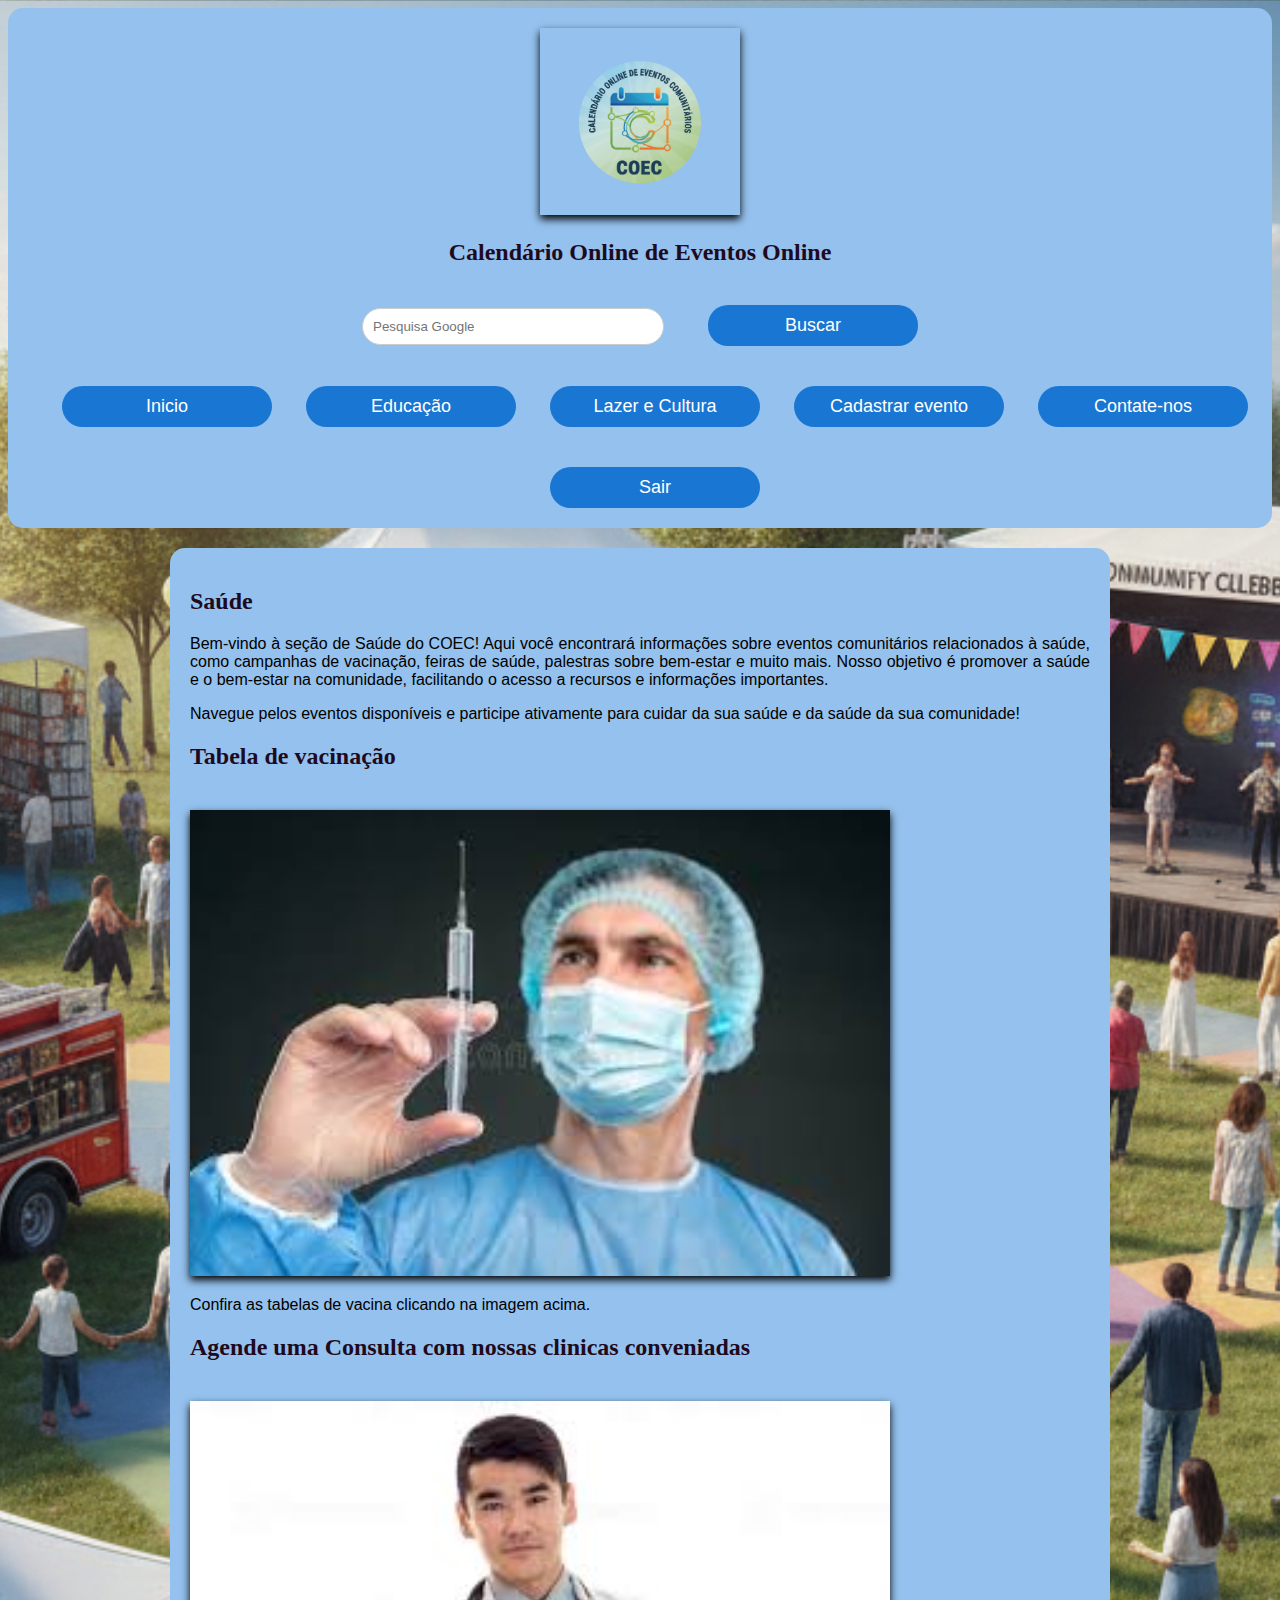
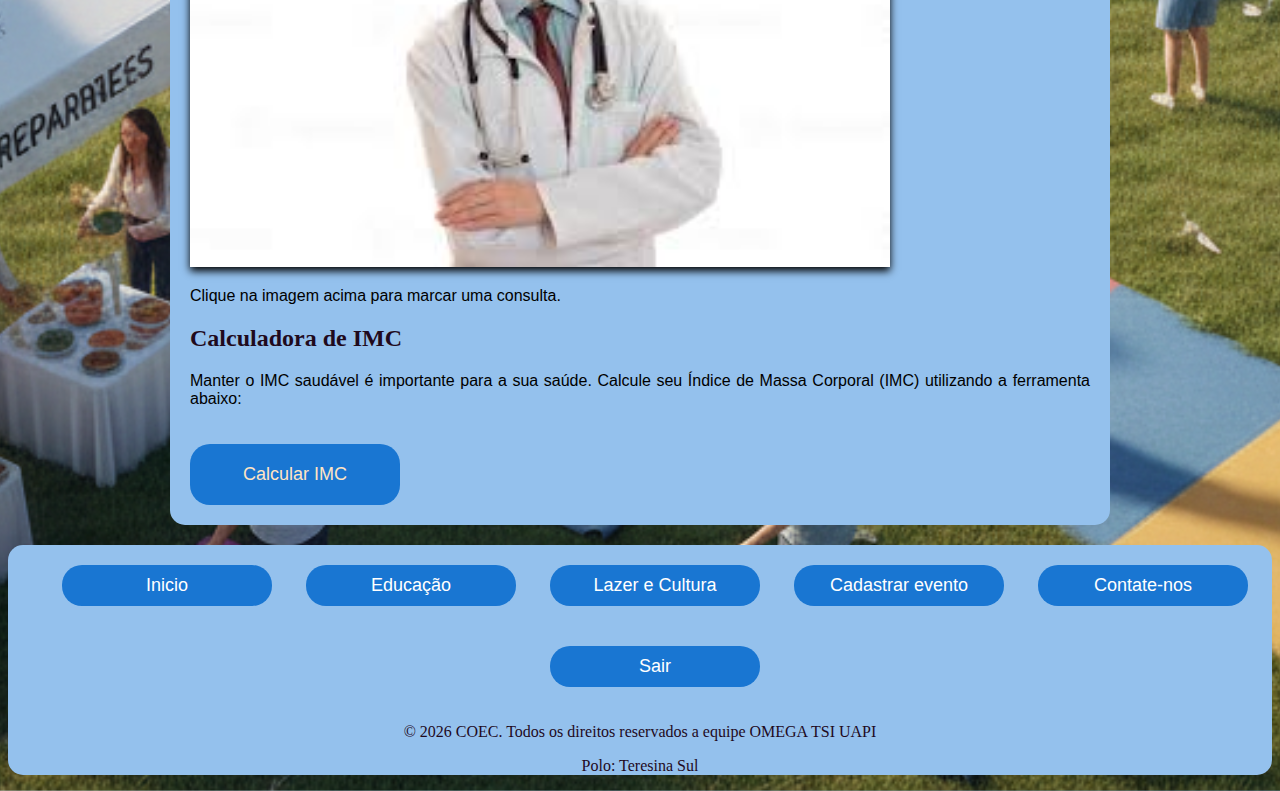
<file: saude.html>
<!DOCTYPE html>
<html lang="pt-br">

<head>
    <meta charset="UTF-8">
    <meta name="viewport" content="width=device-width, initial-scale=1.0">
    <title>Saúde</title>
    <link rel="shortcut icon" href="img/logo.png" type="image/x-icon">
    <link rel="stylesheet" href="header.css">
    <link rel="stylesheet" href="main.css">
    <link rel="stylesheet" href="footer.css">
</head>

<body>
    <header>
        <img src="img/logo.png" width="200px" alt="">
        <h2>Calendário Online de Eventos Online</h2>
        <form action="https://www.google.com/search" method="get" target="_blank">
            <input type="text" name="q" placeholder="Pesquisa Google">
            <button type="submit">Buscar</button>
        </form>
        <nav>
            <button onclick="window.location.replace('principal.html');">Inicio</button>
            <button onclick="window.location.replace('educacao.html')">Educação</button>
            <button onclick="window.location.replace('lazer.html');">Lazer e Cultura</button>
            <button onclick="window.location.replace('cadastro_evento.html');">Cadastrar evento</button>
            <button onclick="window.location.replace('contato.html');">Contate-nos</button>
            <button onclick="window.location.replace('index.html');">Sair</button>
        </nav>
        <rssapp-ticker id="1lXRc24NBnjIX650"></rssapp-ticker>
        <script src="https://widget.rss.app/v1/ticker.js" type="text/javascript" async></script>
        <script type="module" src="https://widgets.tradingview-widget.com/w/en/tv-ticker-tape.js"></script>
        <rssapp-ticker id="t6WF0o3id2f9j8LM"></rssapp-ticker>
        <script src="https://widget.rss.app/v1/ticker.js" type="text/javascript" async></script>
    </header>
    <main>
        <h2>Saúde</h2>
        <p>Bem-vindo à seção de Saúde do COEC! Aqui você encontrará informações sobre eventos comunitários relacionados
            à saúde, como campanhas de vacinação, feiras de saúde, palestras sobre bem-estar e muito mais. Nosso
            objetivo é promover a saúde e o bem-estar na comunidade, facilitando o acesso a recursos e informações
            importantes.</p>
        <p>Navegue pelos eventos disponíveis e participe ativamente para cuidar da sua saúde e da saúde da sua
            comunidade!</p>
        <h2>Tabela de vacinação</h2>
        <a href="Vacinação.html"><img src="saude.img/vacina principal.jpeg" width="700px" height="200px" alt=""></a>
        <p>Confira as tabelas de vacina clicando na imagem acima.</p>
        <h2>Agende uma Consulta com nossas clinicas conveniadas</h2>
        <a href="consulta.html"><img src="saude.img/medico.jpeg" width="700px" height="200px" alt=""></a>
        <p>Clique na imagem acima para marcar uma consulta.</p>
        <h2>Calculadora de IMC</h2>
        <p>Manter o IMC saudável é importante para a sua saúde. Calcule seu Índice de Massa Corporal (IMC) utilizando a
            ferramenta abaixo:</p>
        <button onclick="calcularIMC()">Calcular IMC</button>
        <script>
            function calcularIMC() {
                const peso = parseFloat(prompt("Digite seu peso em kg: "));
                const altura = parseFloat(prompt("Digite sua altura em metros: "));
                const imc = peso / (altura ** 2);
                alert("Seu IMC é: " + imc.toFixed(2));
                if (imc < 18.5) {
                    alert("Você está abaixo do peso, é preciso se alimentar melhor e praticar atividades físicas para ganhar massa muscular.");
                } else if (imc >= 18.5 && imc < 24.9) {
                    alert("Você está com o peso ideal, mas é importante manter uma alimentação saudável e praticar atividades físicas regularmente para manter a saúde em dia.");
                } else if (imc >= 25 && imc < 29.9) {
                    alert("Você está com sobrepeso, nada que uma atividade fisica resolva.");
                } else if (imc >= 30 && imc < 39.9) {
                    alert("Você está com obesidade, além de atividades fisicas você deve procurar um médico para avaliar sua saúde e receber orientações específicas.");
                }
                else if (imc >= 40) {
                    alert("Você está com obesidade grave");
                }
            }
        </script>
</body>
</main>
<footer>
    <nav>
        <button onclick="window.location.replace('principal.html');">Inicio</button>
        <button onclick="window.location.replace('educacao.html')">Educação</button>
        <button onclick="window.location.replace('lazer.html');">Lazer e Cultura</button>
        <button onclick="window.location.replace('cadastro_evento.html');">Cadastrar evento</button>
        <button onclick="window.location.replace('contato.html');">Contate-nos</button>
        <button onclick="window.location.replace('index.html');">Sair</button>
    </nav>
    <p>© 2026 COEC. Todos os direitos reservados a equipe OMEGA TSI UAPI</p>
    <p>Polo: Teresina Sul</p>
</footer>

</html>
</body>

</html>
</file>
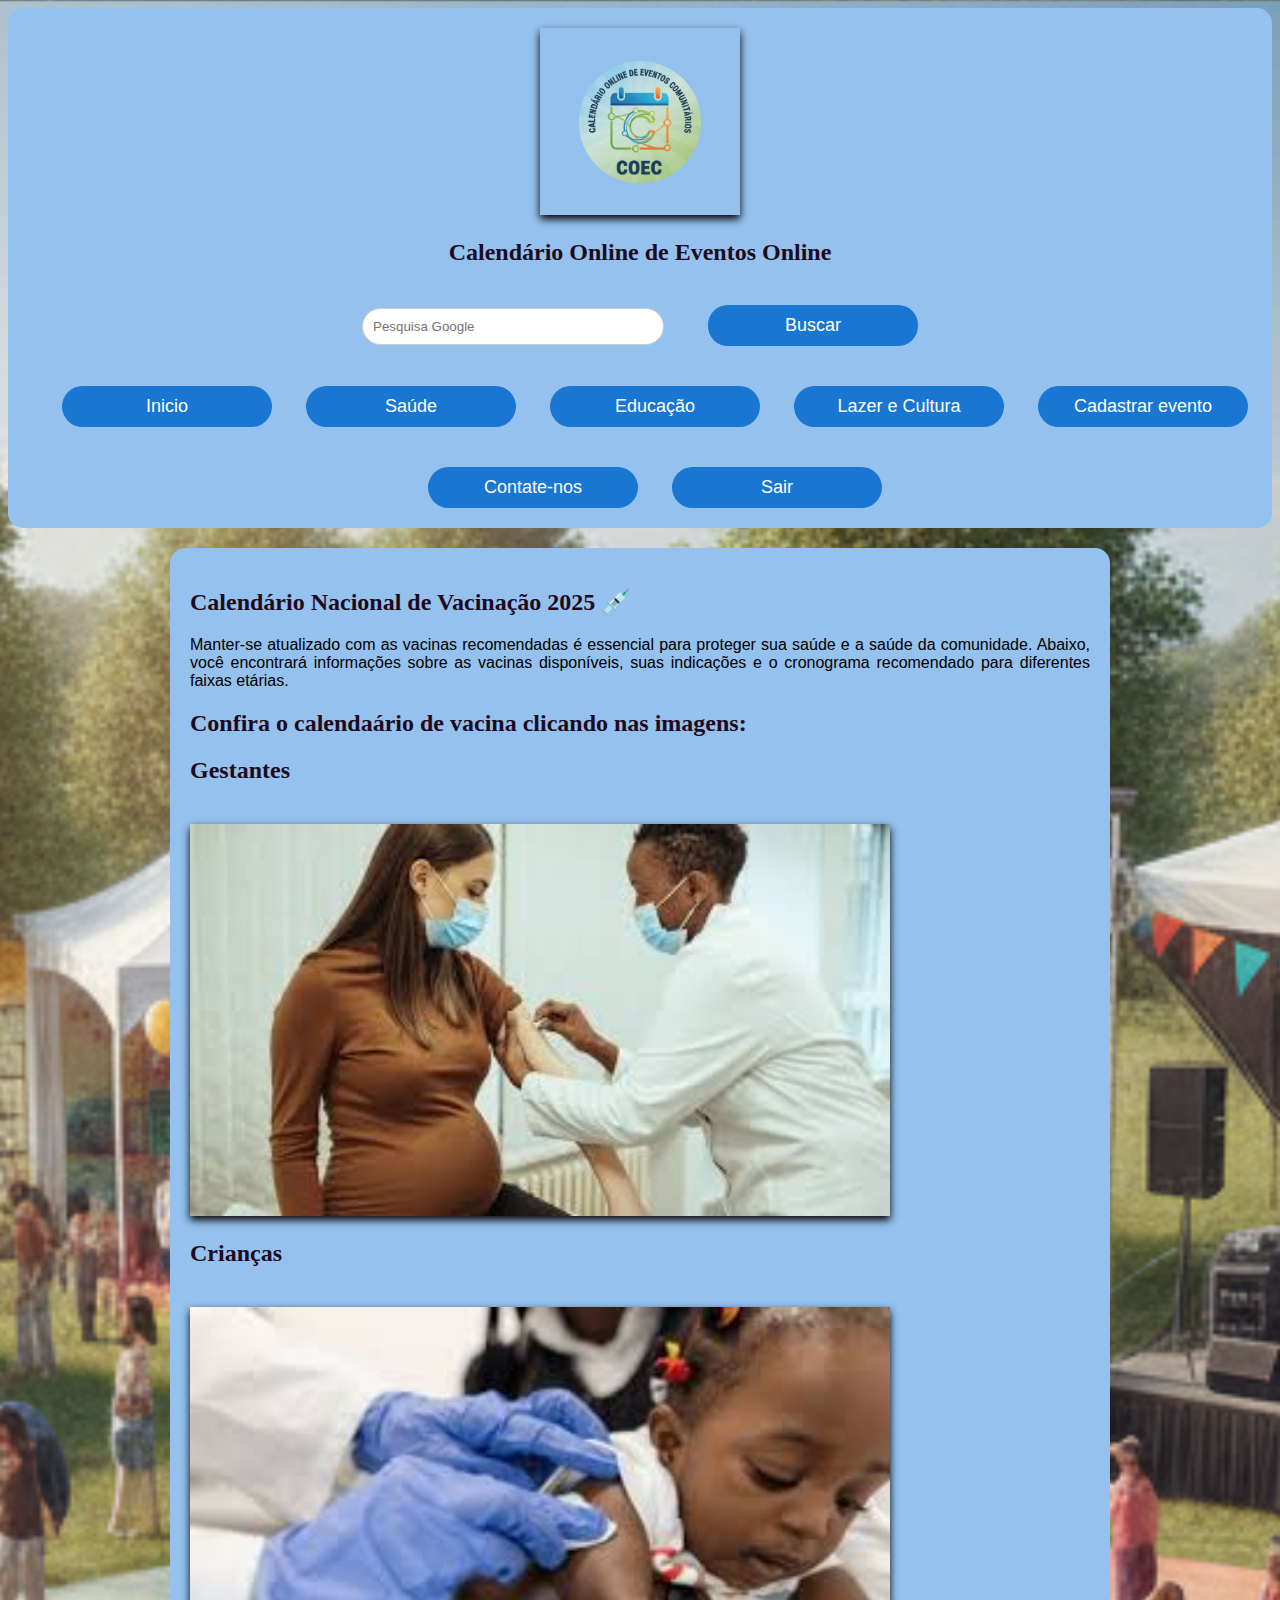
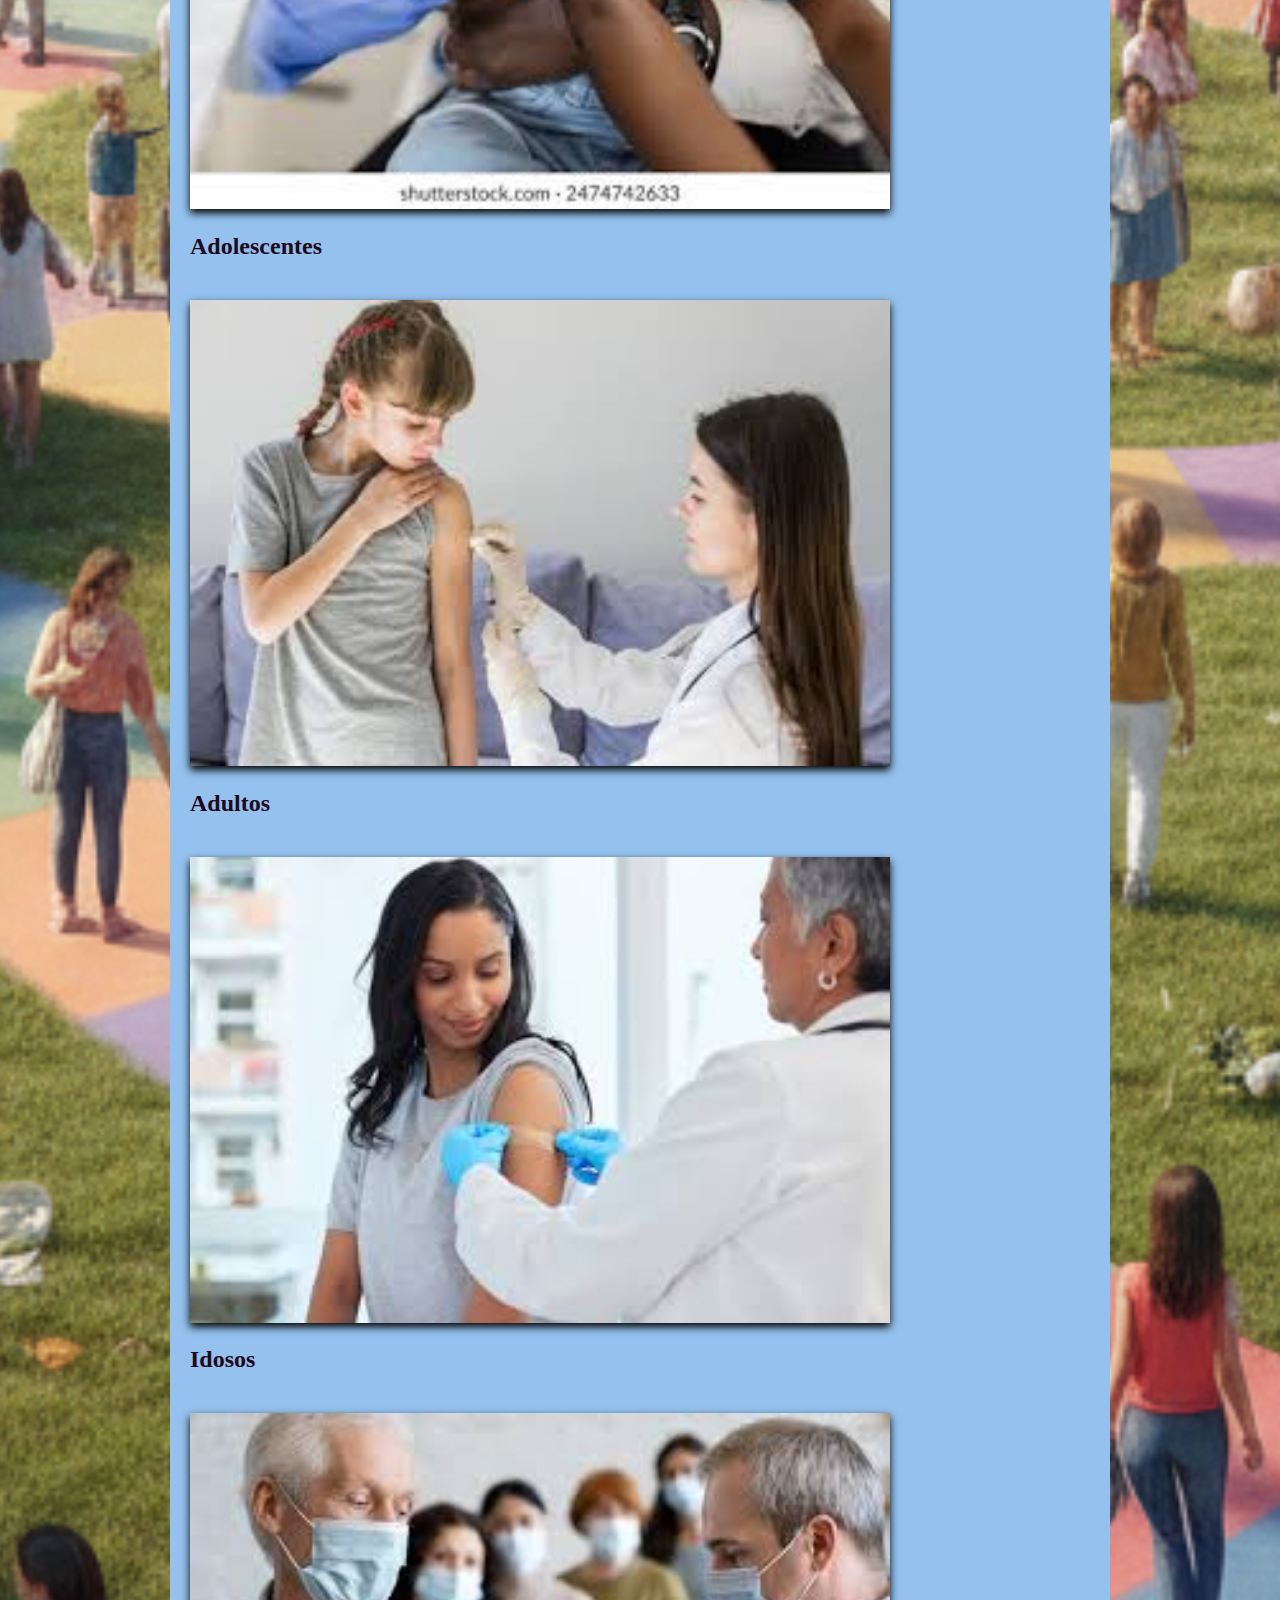
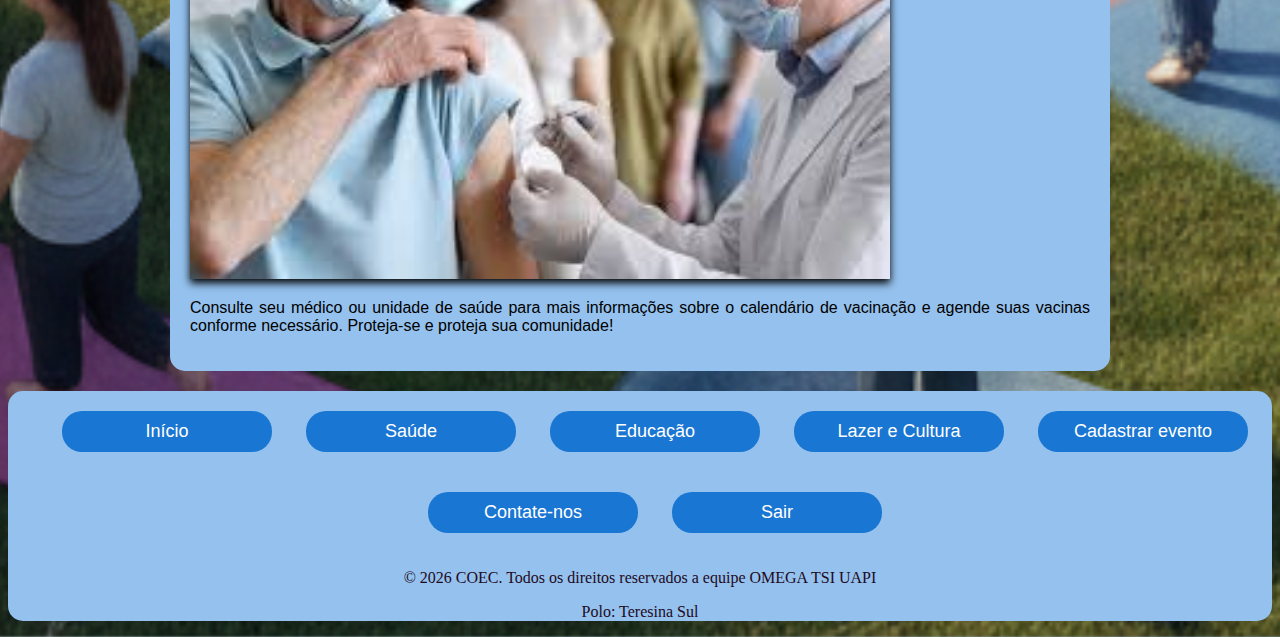
<file: Vacinação.html>
<!DOCTYPE html>
<html lang="pt-br">

<head>
    <meta charset="UTF-8">
    <meta name="viewport" content="width=device-width, initial-scale=1.0">
    <title>vacinação</title>
    <link rel="shortcut icon" href="img/logo.png" type="image/x-icon">
    <link rel="stylesheet" href="header.css">
    <link rel="stylesheet" href="main.css">
    <link rel="stylesheet" href="footer.css">
</head>

<body>
    <header>
        <img src="img/logo.png" width="200px" alt="">
        <h2>Calendário Online de Eventos Online</h2>
        <form action="https://www.google.com/search" method="get" target="_blank">
            <input type="text" name="q" placeholder="Pesquisa Google">
            <button type="submit">Buscar</button>
        </form>
        <nav>
            <button onclick="window.location.replace('principal.html')">Inicio</button>
            <button onclick="window.location.replace('saude.html')">Saúde</button>
            <button onclick="window.location.replace('educacao.html')">Educação</button>
            <button onclick="window.location.replace('lazer.html')">Lazer e Cultura</button>
            <button onclick="window.location.replace('cadastro_evento.html')">Cadastrar evento</button>
            <button onclick="window.location.replace('contato.html')">Contate-nos</button>
            <button onclick="window.location.replace('index.html')">Sair</button>
        </nav>
        <rssapp-ticker id="1lXRc24NBnjIX650"></rssapp-ticker>
        <script src="https://widget.rss.app/v1/ticker.js" type="text/javascript" async></script>
        <rssapp-ticker id="t6WF0o3id2f9j8LM"></rssapp-ticker>
        <script src="https://widget.rss.app/v1/ticker.js" type="text/javascript" async></script>
    </header>
    <main>
        <h2>Calendário Nacional de Vacinação 2025 &#x1F489;</h2>
        <p>Manter-se atualizado com as vacinas recomendadas é essencial para proteger sua saúde e a saúde da comunidade.
            Abaixo, você encontrará informações sobre as vacinas disponíveis, suas indicações e o cronograma recomendado
            para diferentes faixas etárias.</p>
        <h2>Confira o calendaário de vacina clicando nas imagens:</h2>
        <h2>Gestantes</h2>
        <a href="Arquivos/Calendário Nacional de Vacinação - Gestante.pdf" target="_blank"
            rel="noopener noreferrer"><img src="saude.img/gravida vacina.jpeg" width="700px" height="200px" alt=""></a>
        <h2>Crianças</h2>
        <a href="Arquivos/Calendário Nacional de Vacinação - Criança.pdf" target="_blank" rel="noopener noreferrer"><img
                src="saude.img/criança vacina.jpeg" width="700px" height="200px" alt=""></a>
        <h2>Adolescentes</h2>
        <a href="Arquivos/Calendário Nacional de Vacinação - Adolescentes e jovens.pdf" target="_blank"><img
                src="saude.img/adolescente vacina.jpeg" width="700px" height="200px" alt=""></a>
        <h2>Adultos</h2>
        <a href="Arquivos/Calendário Técnico de Vacinação - Adulto.pdf" target="_blank"><img
                src="saude.img/adulto vacina.jpeg" width="700px" height="200px" alt=""></a>
        <h2>Idosos</h2>
        <a href="Arquivos/Calendário Nacional de Vacinação - Idoso.pdf" target="_blank"><img
                src="saude.img/idoso vacina.jpeg" width="700px" height="200px" alt=""></a>
        <p>Consulte seu médico ou unidade de saúde para mais informações sobre o calendário de vacinação e agende suas
            vacinas conforme necessário. Proteja-se e proteja sua comunidade!</p>
    </main>
    <footer>
        <nav>
            <button onclick="window.location.replace('principal.html');">Início</button>
            <button onclick="window.location.replace('saude.html');">Saúde</button>
            <button onclick="window.location.replace('educacao.html')">Educação</button>
            <button onclick="window.location.replace('lazer.html');">Lazer e Cultura</button>
            <button onclick="window.location.replace('cadastro_evento.html');">Cadastrar evento</button>
            <button onclick="window.location.replace('contato.html');">Contate-nos</button>
            <button onclick="window.location.replace('index.html');">Sair</button>
        </nav>
        <p>© 2026 COEC. Todos os direitos reservados a equipe OMEGA TSI UAPI</p>
        <p>Polo: Teresina Sul</p>
    </footer>
</body>

</html>
</file>
<file: header.css>
@keyframes anima {
    0%{
        transform: scale(1);
    }

    100%{
        transform: scale(1.2);
    }
}

header {
    width : 100%;
    left : 0;
    top: 0;
    background-color: #94c1ed;
    color: #1f0a1d;
    text-align: center;
    flex-direction: column;
    border-radius: 15px;
    align-items: center;
    max-width: 100%;
    height: auto;
    margin-left: auto;
    margin-right: auto;
}

header a {
    font-size: 1.5em;
    gap: 30px;
}

header h1 {
    font-size: 5em;
    font-family: Arial, Helvetica, sans-serif;
}

header button {
    color: white;
    padding: 10px 20px;
    text-decoration: none;
    border-radius: 25px;
    font-family: Arial, sans-serif;
    display: inline-block;
    cursor: pointer;
    margin-bottom: 20px;
    margin-left: 30px;
}

button:hover {
    animation-name: anima;
    animation-duration: 0.9s;
    animation-timing-function: ease-in-out;
    animation-iteration-count: infinite;
    animation-direction: alternate;
}

.botao-animado:hover {
    
    box-shadow: 0 5px 10px white;
    background-color: #6c4fff;
    gap: 30px;
}

img {
    max-width: 100%;
    height: auto;
    margin-top: 20px;
}

input[type="text"] {
    padding: 10px;
    border-radius: 20px;
    border: 1px solid #ccc;
    width: 280px;
    margin-right: 10px;
}
button[type="submit"] {
    padding: 10px 20px;
    border-radius: 20px;
    border: none;
    background-color: #1976d2;
    color: white;
    cursor: pointer;
    transition: background-color 0.3s;
}
</file>
<file: main.css>
main {
    max-width: 900px;
    padding: 20px;
    background-color: #94c1ed;
    width: 90%;
    margin: auto;
    margin-top: 20px;
    border-radius: 15px;
}

main h2 {
    margin-bottom: 20px;
    color: #1f0a1d;
    text-align: left;
    font: optional;
}

main p {
    text-align: justify;
    font-family: Arial, Helvetica, sans-serif;
    color: black;
    font: optional;
}

body {
    background-image: url(img/Gemini_Generated_Image_rcq9yzrcq9yzrcq9.png);
    background-size: cover;
    background-position: center;
}

img {
    max-width: 100%;
    height: auto;
    box-shadow: 0 4px 8px black;
}

button {
    right: 0;
    background: #1976d2;
    padding: 20px;
    border-radius: 20px;
    border: none;
    width: 210px;
    margin: auto;
    margin-top: 20px;
    cursor: pointer;
    color: bisque;
    font-size: large;
}

button:hover {
    animation-name: anima;
    animation-duration: 0.9s;
    animation-timing-function: ease-in-out;
    animation-iteration-count: infinite;
    animation-direction: alternate;
}
</file>
<file: footer.css>
footer {
  width: 100%;
  left: 0;
  top: 0;
  background-color: #94c1ed;
  color: #1f0a1d;
  text-align: center;
  flex-direction: column;
  border-radius: 15px;
  align-items: center;
  max-width: 100%;
  height: auto;
  margin-left: auto;
  margin-right: auto;
  margin-top: 20px;
}

img {
  max-width: 100%;
  height: auto;
}

footer button {
  background-color: #1976d2;
  color: white;
  border: none;
  padding: 10px 20px;
  border-radius: 20px;
  font-family: Arial, sans-serif;
  transition: background-color 0.3s;
  cursor: pointer;
  margin-bottom: 20px;
  margin-left: 30px;
}

footer a {
  font-size: 1.5em;
  gap: 30px;
}

footer button:hover {
  background-color: #6c4fff;
  box-shadow: 0 5px 10px white;
}



footer nav button {
  background-color: #1976d2;
  color: white;
  border: none;
  padding: 10px 20px;
  border-radius: 20px;
  font-family: Arial, sans-serif;
  transition: background-color 0.3s;
  cursor: pointer;
}

footer nav button:hover {
  background-color: #6c4fff;
  box-shadow: 0 5px 10px white;
}
</file>
<file: consulta.css>
.menu-login {
    right: 0;
    background: #fff;
    padding: 20px;
    border-radius: 0 20px 20px 0;
    box-shadow: 0 4 10px rgba(0, 0, 0, 0.1);
    width: 300px;
    margin: auto;
    margin-top: 20px;

}

.menu-login img {
    align-items: center;
    margin-left: auto;
    margin-right: auto;
    display: flex;
}

.menu-login h2 {
    text-align: center;
    margin-bottom: 20px;
}

.menu-login label {
    display: block;
    margin-top: 10px;
}

.menu-login input {
    width: 100%;
    padding: 8px;
    margin-top: 5px;
    border: 1px solid #bdbdbd;
    border-radius: 4px;
}

.menu-login button {
    display: flex;
    padding: 15px 30px;
    font-size: 30px;
    cursor: pointer;
    background-color: #1976d2;
    color: #ffffff;
    border: none;
    border-radius: 20px;
    transition: all 0.9s ease;
    gap: 20px;
}
.menu-login button:hover {
     animation-name: anima;
    animation-duration: 0.9s;
    animation-timing-function: ease-in-out;
    animation-iteration-count: infinite;
    animation-direction: alternate;
}
</file>
<file: style.css>
body {
    background-image: url(img/Gemini_Generated_Image_rcq9yzrcq9yzrcq9.png);;
    background-size: cover;
    background-position: center;
}
img {
    max-width: 100%; /* Imagens não saem da tela */
    height: auto;
}
.container {
    width: 100%; /* Elementos ocupam toda a tela */
}
/* Tablet e Celulares grandes (Ex: > 600px) */
@media screen and (min-width: 600px) {
    .container {
        width: 90%;
        margin: 0 auto;
    }
}

/* Desktops (Ex: > 1024px) */
@media screen and (min-width: 1024px) {
    .container {
        width: 1000px; /* Largura fixa ou máxima */
    }
}

/* Formulário de login do Material Design - Completo e autossuficiente */

* {
    margin: 0;
    padding: 0;
    box-sizing: border-box;
}

body {
    font-family: 'Roboto', -apple-system, BlinkMacSystemFont, 'Segoe UI', sans-serif;
    min-height: 100vh;
    display: flex;
    align-items: center;
    justify-content: center;
    padding: 20px;
    line-height: 1.5;
    color: #1f0a1d;
}

.login-container {
    width: 100%;
    max-width: 400px;
}

.login-card {
    background: #ffffff;
    border-radius: 8px;
    padding: 48px 40px 36px;
    box-shadow: 
        0 2px 4px rgba(0, 0, 0, 0.1),
        0 8px 16px rgba(0, 0, 0, 0.1);
    transition: all 0.3s cubic-bezier(0.25, 0.8, 0.25, 1);
    position: relative;
    overflow: hidden;
}

.login-card:hover {
    box-shadow: 
        0 4px 8px rgba(0, 0, 0, 0.12),
        0 12px 28px rgba(0, 0, 0, 0.15);
}

.login-header {
    text-align: center;
    margin-bottom: 32px;
}

.material-logo {
    margin-bottom: 24px;
    display: flex;
    justify-content: center;
}

.logo-layers {
    position: relative;
    width: 56px;
    height: 56px;
}

.layer {
    position: absolute;
    border-radius: 50%;
    transition: all 0.3s cubic-bezier(0.25, 0.8, 0.25, 1);
}

.layer-1 {
    width: 56px;
    height: 56px;
    background: #1976d2;
    box-shadow: 0 2px 4px rgba(25, 118, 210, 0.3);
}

.layer-2 {
    width: 40px;
    height: 40px;
    top: 8px;
    left: 8px;
    background: #2196f3;
    box-shadow: 0 1px 3px rgba(33, 150, 243, 0.3);
}

.layer-3 {
    width: 24px;
    height: 24px;
    top: 16px;
    left: 16px;
    background: #64b5f6;
    box-shadow: 0 1px 2px rgba(100, 181, 246, 0.3);
}

.material-logo:hover .layer-1 {
    transform: scale(1.1);
    box-shadow: 0 4px 8px rgba(25, 118, 210, 0.4);
}

.material-logo:hover .layer-2 {
    transform: scale(1.15);
    box-shadow: 0 2px 6px rgba(33, 150, 243, 0.4);
}

.material-logo:hover .layer-3 {
    transform: scale(1.2);
    box-shadow: 0 2px 4px rgba(100, 181, 246, 0.4);
}

.login-header h2 {
    color: #212121;
    font-size: 1.5rem;
    font-weight: 400;
    margin-bottom: 8px;
    letter-spacing: 0.15px;
}

.login-header p {
    color: #757575;
    font-size: 14px;
    font-weight: 400;
}

/*Grupos de formulários de materiais */
.form-group {
    margin-bottom: 24px;
    position: relative;
}

.input-wrapper {
    position: relative;
    display: flex;
    flex-direction: column;
}

.input-wrapper input {
    background: transparent;
    border: none;
    border-bottom: 2px solid #e0e0e0;
    border-radius: 0;
    padding: 16px 0 8px;
    color: #212121;
    font-size: 16px;
    font-weight: 400;
    transition: all 0.2s ease;
    width: 100%;
    outline: none;
    position: relative;
    z-index: 3;
}

.input-wrapper input:focus {
    border-bottom-color: #1976d2;
}

.input-wrapper input:focus + label,
.input-wrapper input:valid + label {
    transform: translateY(-24px) scale(0.75);
    color: #1976d2;
    font-weight: 500;
}

.input-wrapper label {
    position: absolute;
    left: 0;
    top: 16px;
    color: #757575;
    font-size: 16px;
    font-weight: 400;
    transition: all 0.2s ease;
    pointer-events: none;
    transform-origin: left top;
    z-index: 4;
}

.input-line {
    position: absolute;
    bottom: 0;
    left: 0;
    width: 0;
    height: 2px;
    background: #1976d2;
    transition: width 0.2s ease;
    z-index: 5;
}

.input-wrapper input:focus ~ .input-line {
    width: 100%;
}

/*Efeitos de ondulação do material */
.ripple-container {
    position: absolute;
    top: 0;
    left: 0;
    right: 0;
    bottom: 0;
    overflow: hidden;
    pointer-events: none;
    z-index: 1;
}

.ripple {
    position: absolute;
    border-radius: 50%;
    background: rgba(25, 118, 210, 0.2);
    transform: scale(0);
    animation: ripple-animation 0.6s linear;
    pointer-events: none;
}

@keyframes ripple-animation {
    to {
        transform: scale(4);
        opacity: 0;
    }
}

/* Alternar senha */
.password-wrapper {
    position: relative;
}

.password-wrapper input {
    padding-right: 56px;
}

.password-toggle {
    position: absolute;
    right: 0;
    top: 50%;
    transform: translateY(-50%);
    background: transparent;
    border: none;
    cursor: pointer;
    padding: 8px;
    color: #757575;
    transition: all 0.2s ease;
    border-radius: 50%;
    width: 40px;
    height: 40px;
    display: flex;
    align-items: center;
    justify-content: center;
    overflow: hidden;
    z-index: 10;
}

.password-toggle:hover {
    background: rgba(0, 0, 0, 0.04);
    color: #1976d2;
}

.toggle-ripple {
    position: absolute;
    top: 0;
    left: 0;
    right: 0;
    bottom: 0;
    border-radius: 50%;
    overflow: hidden;
    z-index: 1;
}

.toggle-icon {
    display: block;
    width: 20px;
    height: 20px;
    background-image: url("data:image/svg+xml,%3csvg xmlns='http://www.w3.org/2000/svg' fill='none' viewBox='0 0 24 24' stroke='%23757575' stroke-width='1.5'%3e%3cpath stroke-linecap='round' stroke-linejoin='round' d='M15 12a3 3 0 11-6 0 3 3 0 016 0z'/%3e%3cpath stroke-linecap='round' stroke-linejoin='round' d='M2.458 12C3.732 7.943 7.523 5 12 5c4.478 0 8.268 2.943 9.542 7-1.274 4.057-5.064 7-9.542 7-4.477 0-8.268-2.943-9.542-7z'/%3e%3c/svg%3e");
    background-size: contain;
    background-repeat: no-repeat;
    background-position: center;
    transition: background-image 0.2s ease;
    position: relative;
    z-index: 2;
    flex-shrink: 0;
}

.password-toggle:hover .toggle-icon {
    background-image: url("data:image/svg+xml,%3csvg xmlns='http://www.w3.org/2000/svg' fill='none' viewBox='0 0 24 24' stroke='%231976d2' stroke-width='1.5'%3e%3cpath stroke-linecap='round' stroke-linejoin='round' d='M15 12a3 3 0 11-6 0 3 3 0 016 0z'/%3e%3cpath stroke-linecap='round' stroke-linejoin='round' d='M2.458 12C3.732 7.943 7.523 5 12 5c4.478 0 8.268 2.943 9.542 7-1.274 4.057-5.064 7-9.542 7-4.477 0-8.268-2.943-9.542-7z'/%3e%3c/svg%3e");
}

.toggle-icon.show-password {
    background-image: url("data:image/svg+xml,%3csvg xmlns='http://www.w3.org/2000/svg' fill='none' viewBox='0 0 24 24' stroke='%23757575' stroke-width='1.5'%3e%3cpath stroke-linecap='round' stroke-linejoin='round' d='M3.98 8.223A10.477 10.477 0 001.934 12C3.226 16.338 7.244 19.5 12 19.5c.993 0 1.953-.138 2.863-.395M6.228 6.228A10.45 10.45 0 0112 4.5c4.756 0 8.773 3.162 10.065 7.498a10.523 10.523 0 01-4.293 5.774M6.228 6.228L3 3m3.228 3.228l3.65 3.65m7.894 7.894L21 21m-3.228-3.228l-3.65-3.65m0 0a3 3 0 11-4.243-4.243m4.242 4.242L9.88 9.88'/%3e%3c/svg%3e");
}

.password-toggle:hover .toggle-icon.show-password {
    background-image: url("data:image/svg+xml,%3csvg xmlns='http://www.w3.org/2000/svg' fill='none' viewBox='0 0 24 24' stroke='%231976d2' stroke-width='1.5'%3e%3cpath stroke-linecap='round' stroke-linejoin='round' d='M3.98 8.223A10.477 10.477 0 001.934 12C3.226 16.338 7.244 19.5 12 19.5c.993 0 1.953-.138 2.863-.395M6.228 6.228A10.45 10.45 0 0112 4.5c4.756 0 8.773 3.162 10.065 7.498a10.523 10.523 0 01-4.293 5.774M6.228 6.228L3 3m3.228 3.228l3.65 3.65m7.894 7.894L21 21m-3.228-3.228l-3.65-3.65m0 0a3 3 0 11-4.243-4.243m4.242 4.242L9.88 9.88'/%3e%3c/svg%3e");
}

/* Form Options */
.form-options {
    display: flex;
    justify-content: space-between;
    align-items: center;
    margin-bottom: 32px;
    flex-wrap: wrap;
    gap: 16px;
}

.checkbox-wrapper {
    display: flex;
    align-items: center;
    cursor: pointer;
}

.checkbox-wrapper input[type="checkbox"] {
    display: none;
}

.checkbox-label {
    display: flex;
    align-items: center;
    gap: 12px;
    cursor: pointer;
    user-select: none;
    color: #424242;
    font-size: 14px;
    font-weight: 400;
}

.checkbox-material {
    position: relative;
    width: 18px;
    height: 18px;
    border: 2px solid #757575;
    border-radius: 2px;
    transition: all 0.2s ease;
    overflow: hidden;
    flex-shrink: 0;
}

.checkbox-wrapper input[type="checkbox"]:checked + .checkbox-label .checkbox-material {
    background: #1976d2;
    border-color: #1976d2;
}

.checkbox-ripple {
    position: absolute;
    top: -12px;
    left: -12px;
    right: -12px;
    bottom: -12px;
    border-radius: 50%;
    overflow: hidden;
}

.checkbox-icon {
    position: absolute;
    top: 50%;
    left: 50%;
    transform: translate(-50%, -50%);
    width: 12px;
    height: 12px;
    fill: white;
    opacity: 0;
    transition: all 0.2s ease;
}

.checkbox-wrapper input[type="checkbox"]:checked + .checkbox-label .checkbox-icon {
    opacity: 1;
}

.checkbox-path {
    stroke-dasharray: 16;
    stroke-dashoffset: 16;
    transition: stroke-dashoffset 0.3s ease;
}

.checkbox-wrapper input[type="checkbox"]:checked + .checkbox-label .checkbox-path {
    stroke-dashoffset: 0;
}

.forgot-password {
    color: #1976d2;
    text-decoration: none;
    font-size: 14px;
    font-weight: 500;
    transition: color 0.2s ease;
    text-transform: uppercase;
    letter-spacing: 0.25px;
}

.forgot-password:hover {
    color: #0d47a1;
}

/* Material Button */
.material-btn {
    width: 100%;
    background: #1976d2;
    border: none;
    border-radius: 4px;
    padding: 12px 24px;
    color: white;
    font-size: 14px;
    font-weight: 500;
    cursor: pointer;
    transition: all 0.2s ease;
    position: relative;
    margin-bottom: 24px;
    text-transform: uppercase;
    letter-spacing: 0.25px;
    min-height: 48px;
    overflow: hidden;
    box-shadow: 0 2px 4px rgba(0, 0, 0, 0.2);
}

.material-btn:hover {
    background: #1565c0;
    box-shadow: 0 4px 8px rgba(0, 0, 0, 0.25);
    transform: translateY(-1px);
}

.material-btn:active {
    transform: translateY(0);
    box-shadow: 0 2px 4px rgba(0, 0, 0, 0.2);
}

.btn-ripple {
    position: absolute;
    top: 0;
    left: 0;
    right: 0;
    bottom: 0;
    overflow: hidden;
}

.btn-text {
    position: relative;
    z-index: 1;
    transition: opacity 0.2s ease;
}

.btn-loader {
    position: absolute;
    top: 50%;
    left: 50%;
    transform: translate(-50%, -50%);
    opacity: 0;
    transition: opacity 0.2s ease;
}

.loader-circle {
    width: 20px;
    height: 20px;
    animation: rotate 2s linear infinite;
}

.loader-path {
    stroke-dasharray: 90, 150;
    stroke-dashoffset: 0;
    stroke-linecap: round;
    animation: dash 1.5s ease-in-out infinite;
}

@keyframes rotate {
    100% { transform: rotate(360deg); }
}

@keyframes dash {
    0% { stroke-dasharray: 1, 150; stroke-dashoffset: 0; }
    50% { stroke-dasharray: 90, 150; stroke-dashoffset: -35; }
    100% { stroke-dasharray: 90, 150; stroke-dashoffset: -124; }
}

.material-btn.loading .btn-text {
    opacity: 0;
}

.material-btn.loading .btn-loader {
    opacity: 1;
}

/* Divider */
.divider {
    text-align: center;
    margin: 24px 0;
    position: relative;
}

.divider::before {
    content: '';
    position: absolute;
    top: 50%;
    left: 0;
    right: 0;
    height: 1px;
    background: #e0e0e0;
    transform: translateY(-50%);
}

.divider span {
    background: #ffffff;
    color: #757575;
    padding: 0 16px;
    font-size: 14px;
    font-weight: 400;
    position: relative;
    z-index: 1;
}

/* Social Login */
.social-login {
    display: flex;
    flex-direction: column;
    gap: 12px;
    margin-bottom: 24px;
}

.social-btn {
    background: #ffffff;
    border: 1px solid #dadce0;
    border-radius: 4px;
    padding: 12px 16px;
    color: #3c4043;
    font-size: 14px;
    font-weight: 500;
    cursor: pointer;
    transition: all 0.2s ease;
    display: flex;
    align-items: center;
    justify-content: center;
    gap: 12px;
    position: relative;
    overflow: hidden;
    min-height: 48px;
    box-shadow: 0 1px 2px rgba(0, 0, 0, 0.1);
}

.social-btn:hover {
    box-shadow: 0 2px 4px rgba(0, 0, 0, 0.15);
    transform: translateY(-1px);
}

.social-ripple {
    position: absolute;
    top: 0;
    left: 0;
    right: 0;
    bottom: 0;
    overflow: hidden;
}

.social-icon {
    width: 20px;
    height: 20px;
    display: flex;
    align-items: center;
    justify-content: center;
}

.social-icon svg {
    width: 100%;
    height: 100%;
}

/* Signup Link */
.signup-link {
    text-align: center;
}

.signup-link p {
    color: #757575;
    font-size: 14px;
    font-weight: 400;
}

.create-account {
    color: #1976d2;
    text-decoration: none;
    font-weight: 500;
    transition: color 0.2s ease;
}

.create-account:hover {
    color: #0d47a1;
}

/* Error States */
.error-message {
    color: #d32f2f;
    font-size: 12px;
    font-weight: 400;
    margin-top: 6px;
    opacity: 0;
    transform: translateY(-8px);
    transition: all 0.2s ease;
}

.error-message.show {
    opacity: 1;
    transform: translateY(0);
}

.form-group.error .input-wrapper input {
    border-bottom-color: #d32f2f;
    color: #d32f2f;
}

.form-group.error .input-wrapper label {
    color: #d32f2f;
}

.form-group.error .input-line {
    background: #d32f2f;
}

/* Success Message */
.success-message {
    display: none;
    text-align: center;
    padding: 32px 20px;
    opacity: 0;
    transform: translateY(16px);
    transition: all 0.3s cubic-bezier(0.25, 0.8, 0.25, 1);
}

.success-message.show {
    display: block;
    opacity: 1;
    transform: translateY(0);
}

.success-elevation {
    background: #ffffff;
    border-radius: 8px;
    padding: 24px;
    box-shadow: 0 4px 8px rgba(0, 0, 0, 0.15);
}

.success-icon {
    width: 48px;
    height: 48px;
    background: #4caf50;
    border-radius: 50%;
    display: flex;
    align-items: center;
    justify-content: center;
    margin: 0 auto 16px;
    box-shadow: 0 2px 4px rgba(76, 175, 80, 0.3);
}

.success-icon svg {
    width: 24px;
    height: 24px;
    fill: white;
}

.success-message h3 {
    color: #212121;
    font-size: 1.25rem;
    font-weight: 500;
    margin-bottom: 8px;
}

.success-message p {
    color: #757575;
    font-size: 14px;
}

/* Mobile Responsive */
@media (max-width: 480px) {
    body {
        padding: 16px;
    }
    
    .login-card {
        padding: 32px 24px 24px;
    }
    
    .form-options {
        flex-direction: column;
        align-items: flex-start;
        gap: 16px;
    }
    
    .logo-layers {
        width: 48px;
        height: 48px;
    }
    
    .layer-1 {
        width: 48px;
        height: 48px;
    }
    
    .layer-2 {
        width: 32px;
        height: 32px;
        top: 8px;
        left: 8px;
    }
    
    .layer-3 {
        width: 16px;
        height: 16px;
        top: 16px;
        left: 16px;
    }
}
</file>
